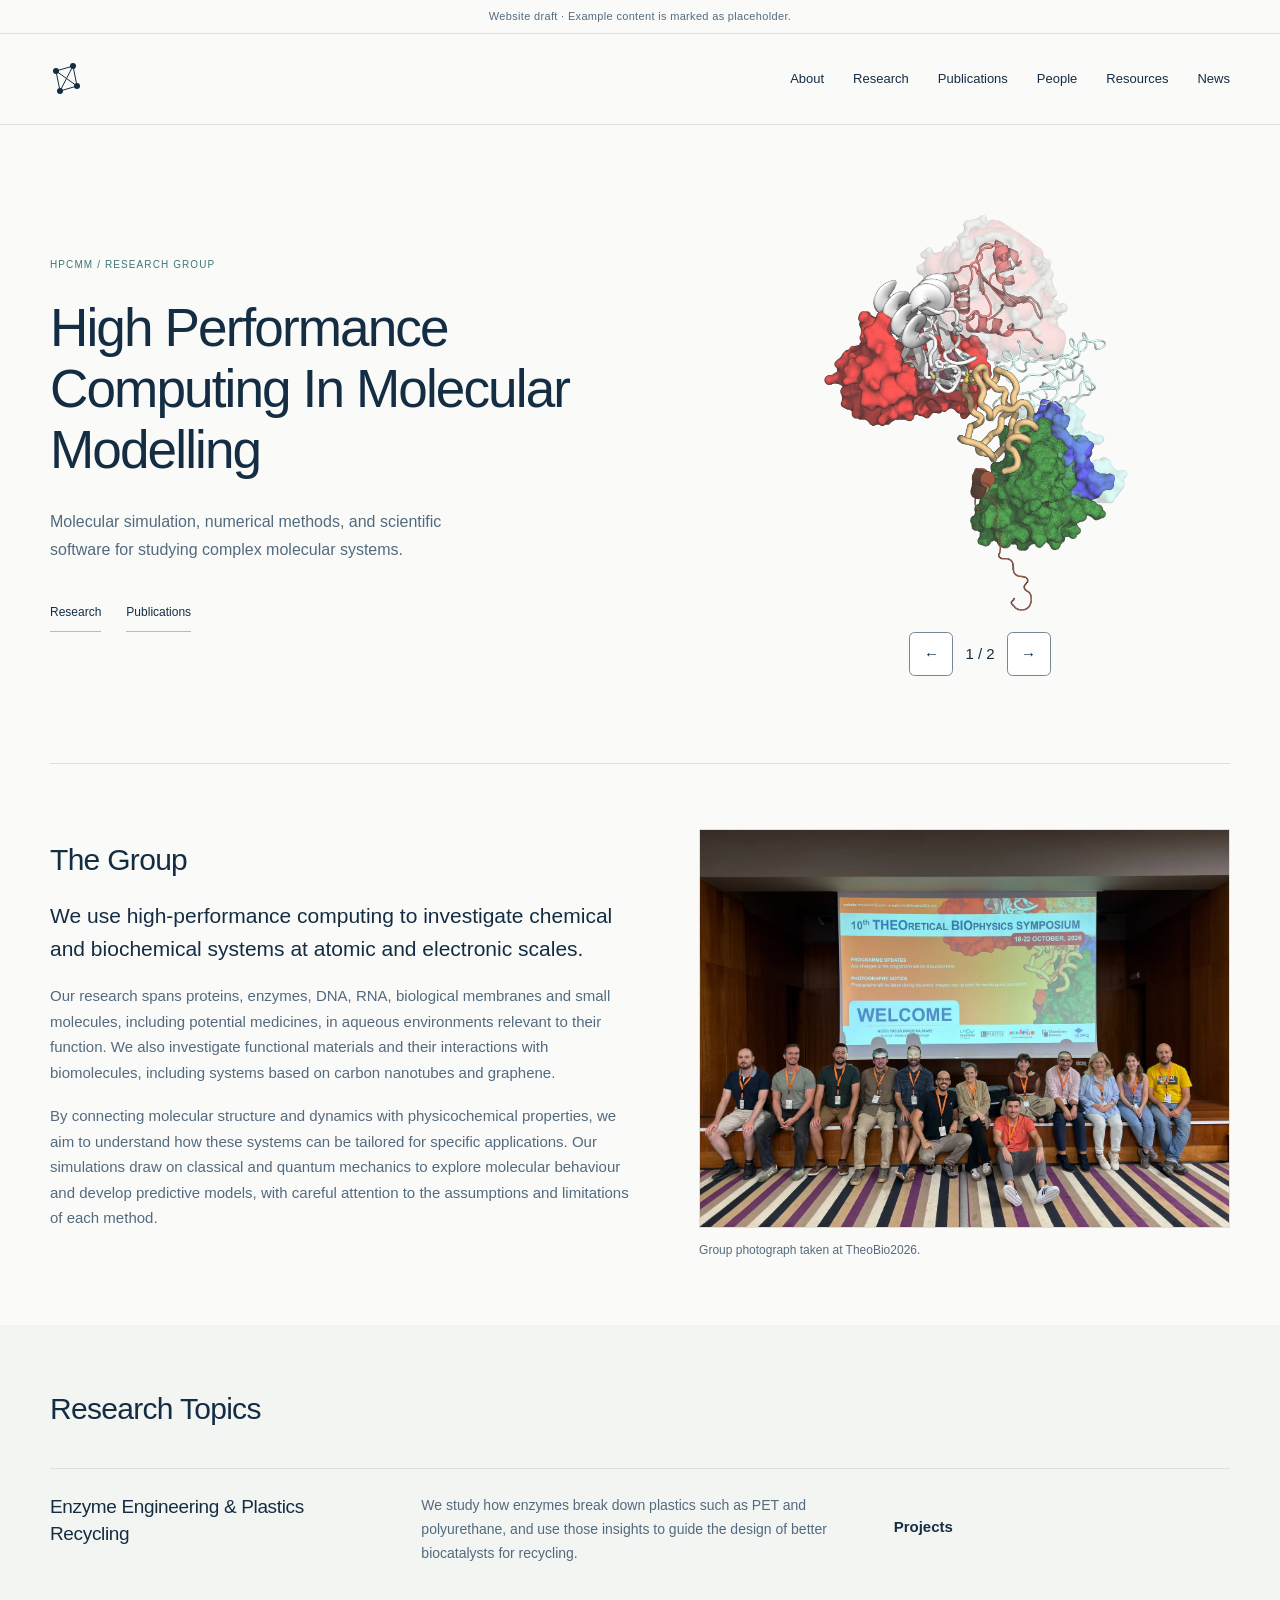
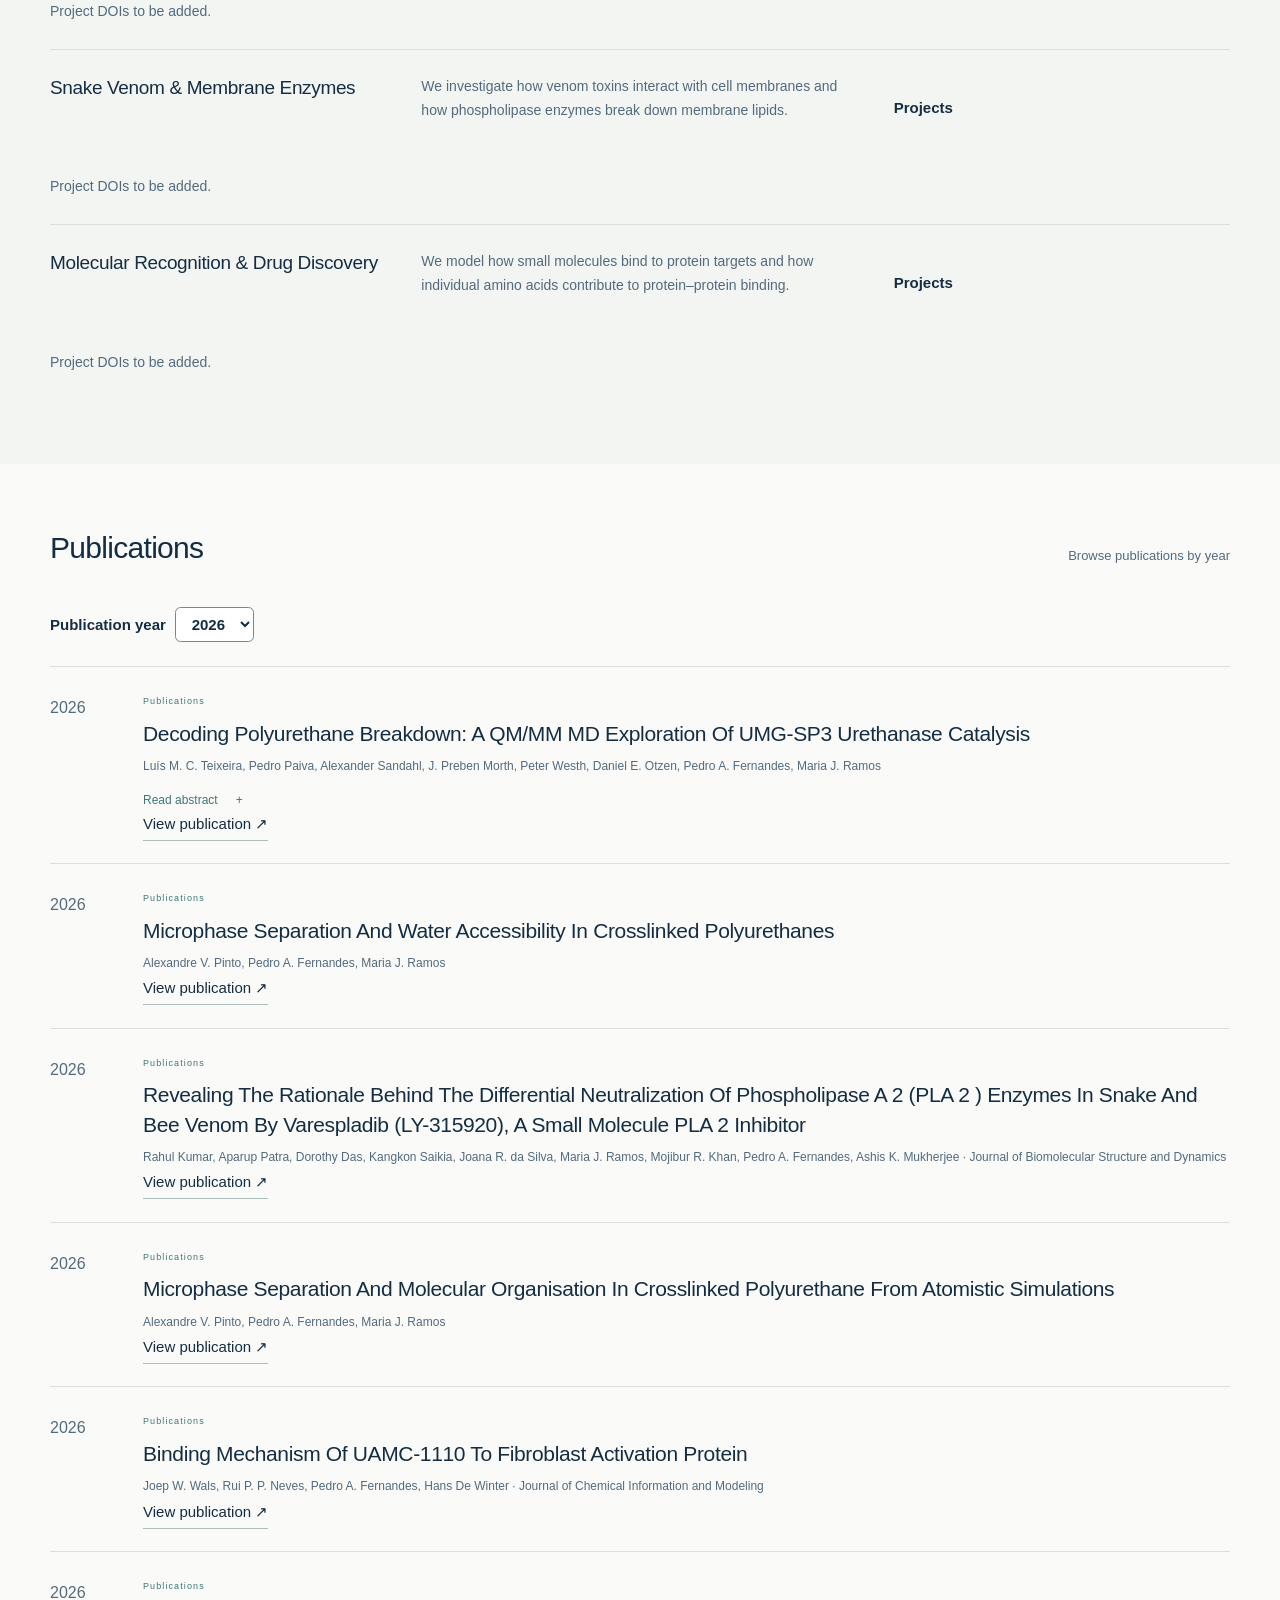
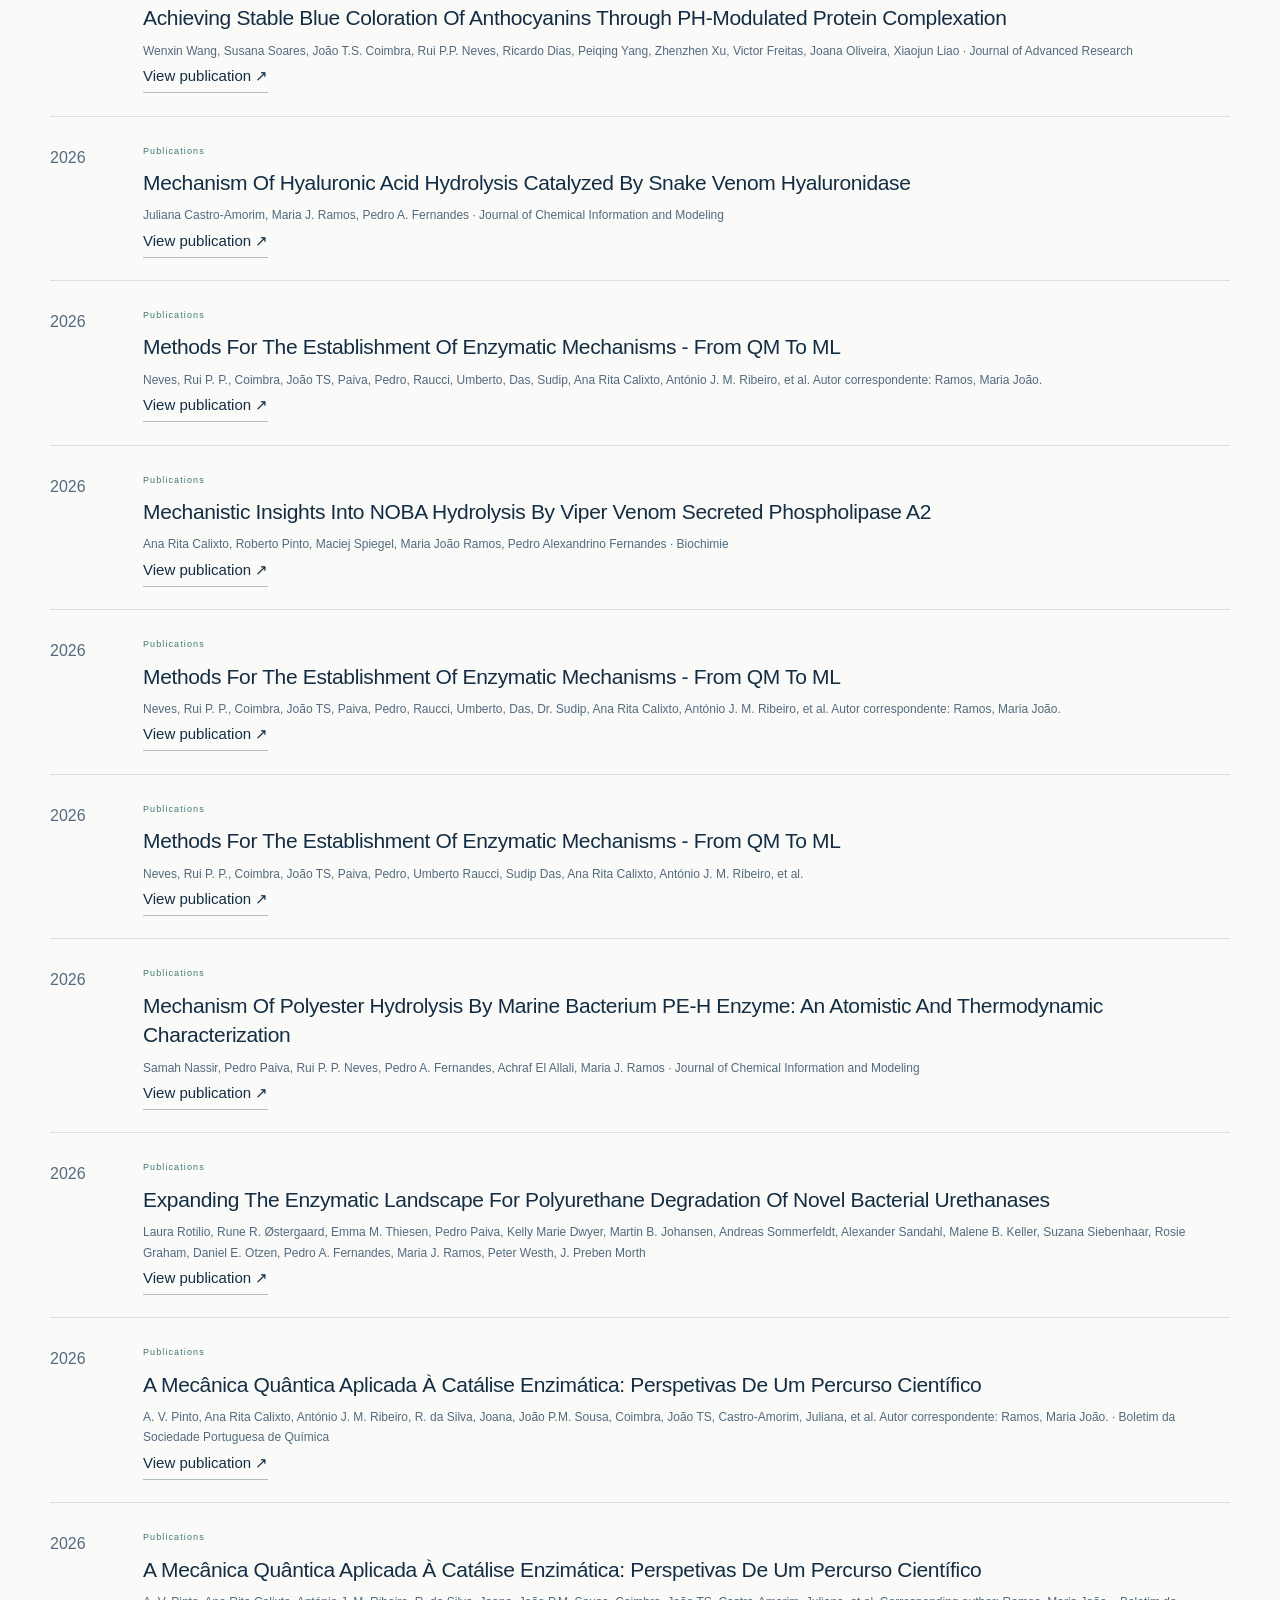
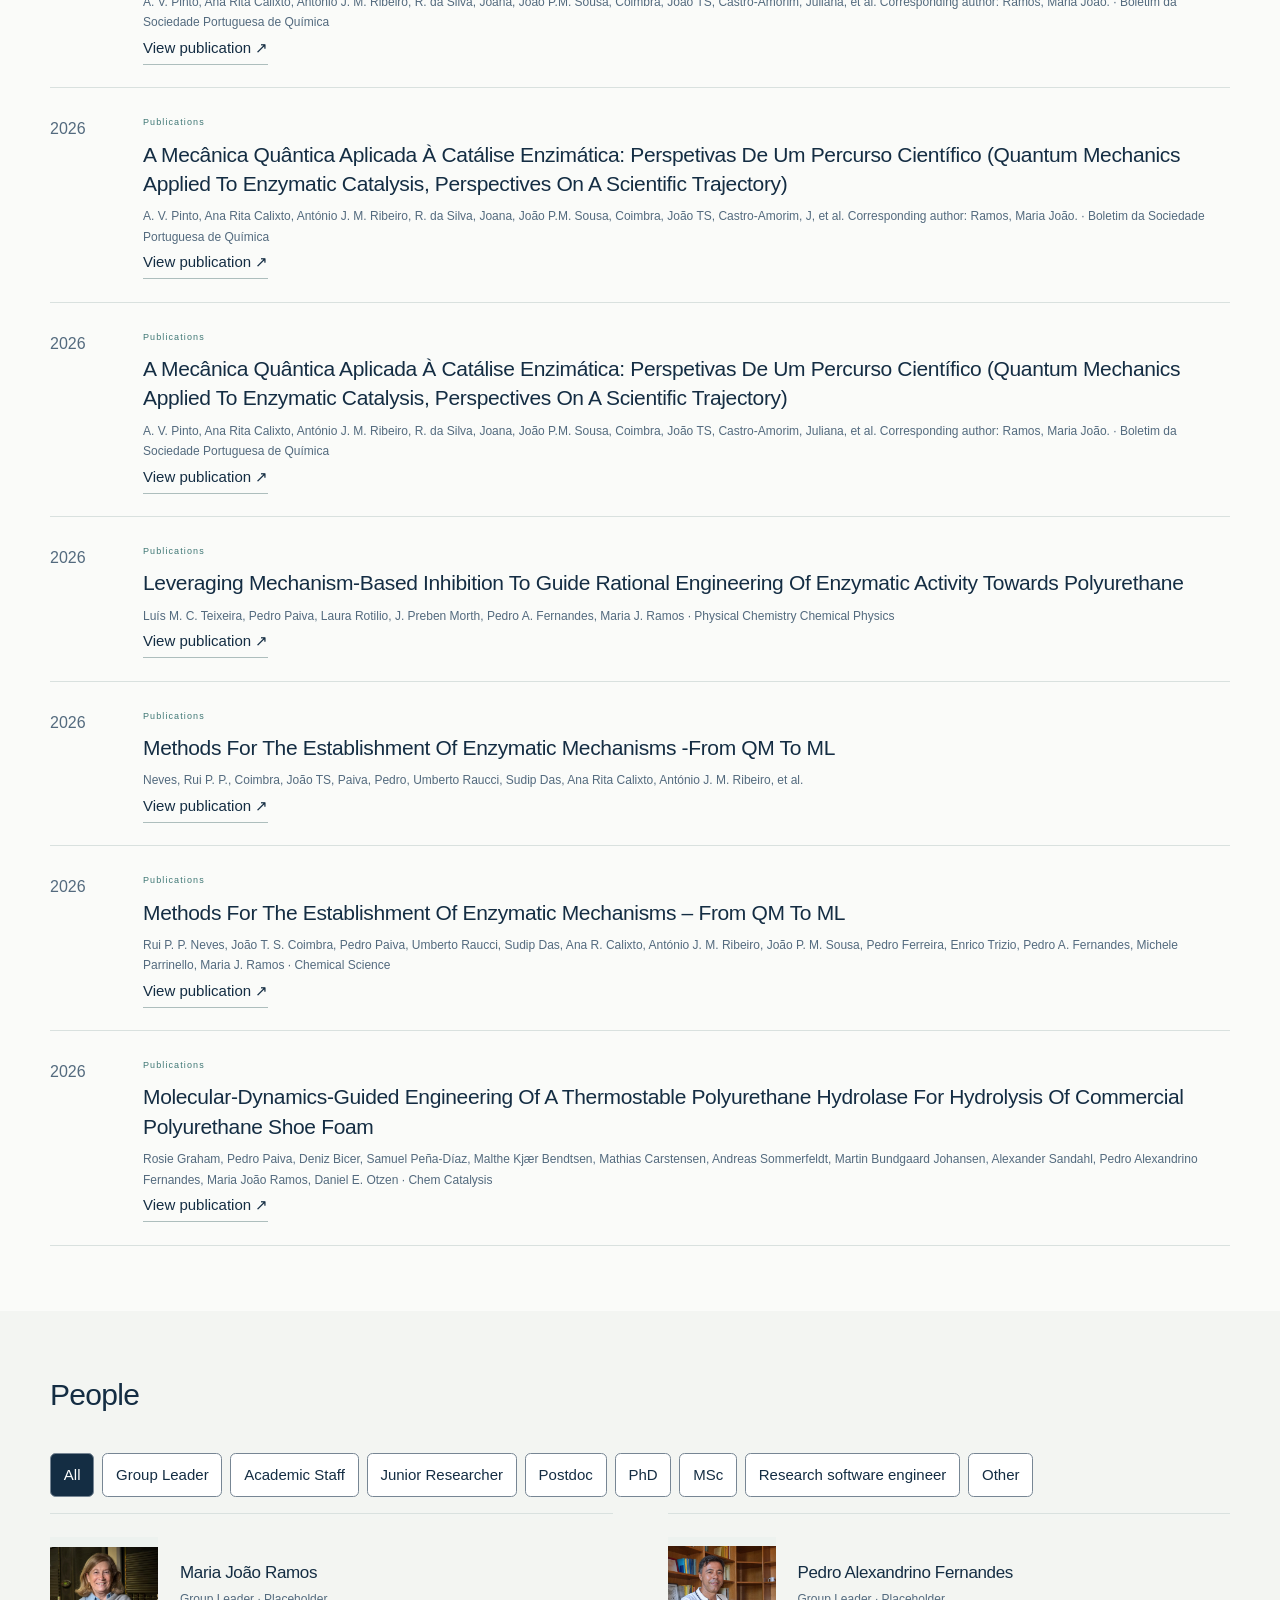
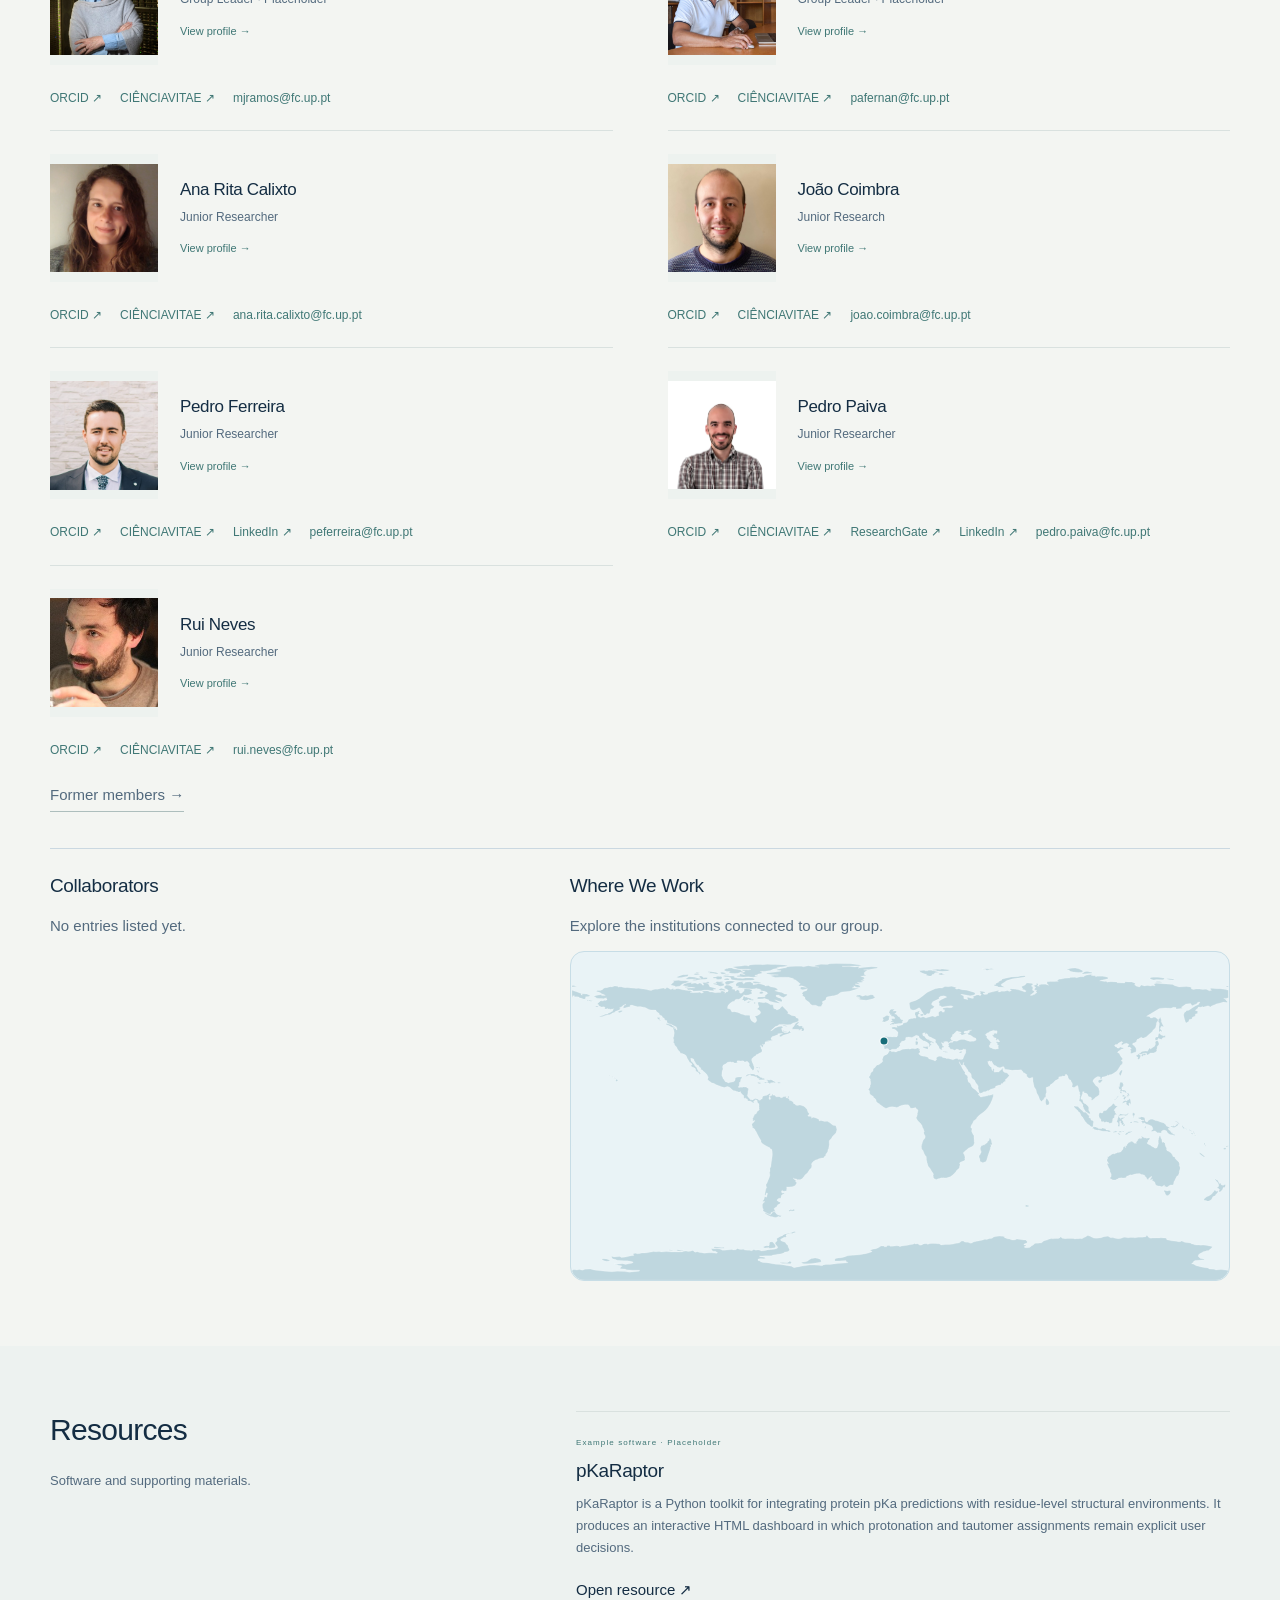
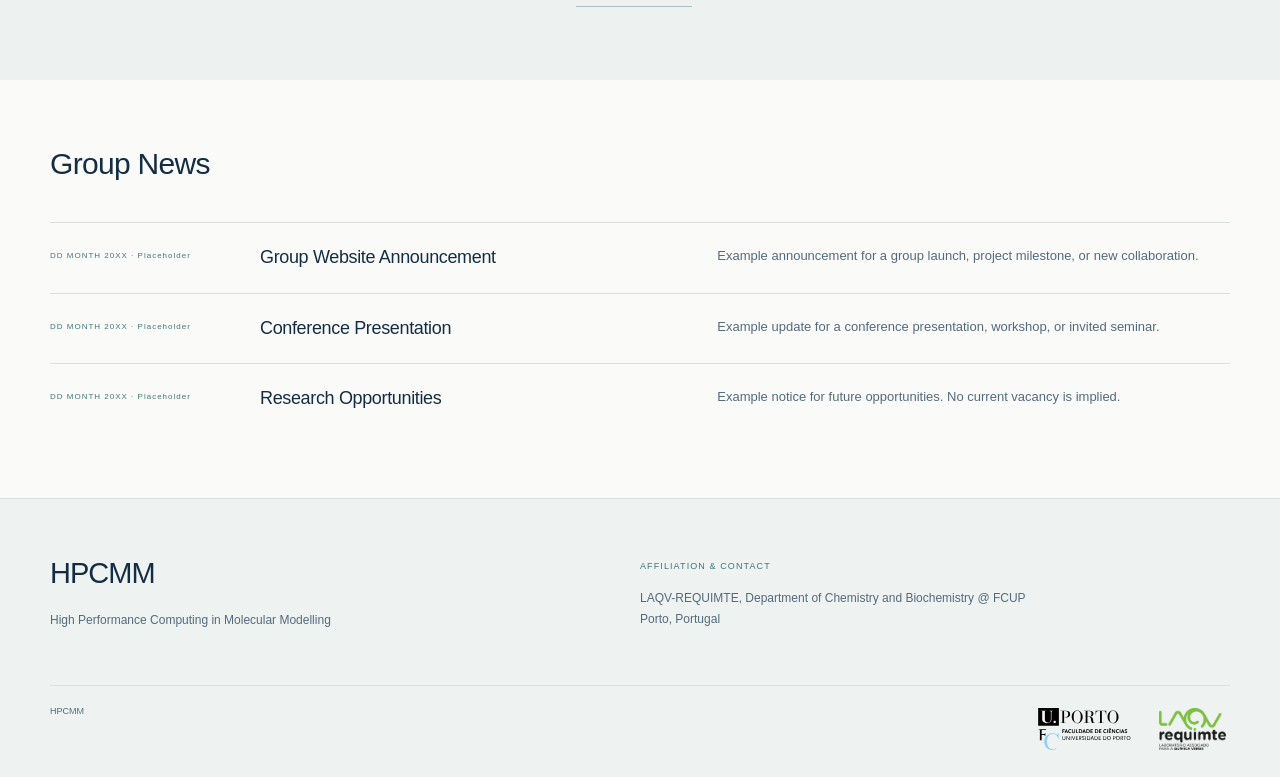
<file: index.html>
<!doctype html>
<html lang="en"><head><meta charset="utf-8"><meta name="viewport" content="width=device-width, initial-scale=1"><meta name="description" content="Homepage design concept for High Performance Computing in Molecular Modeling (HPC-MM). Research, people, publications, and software."><meta name="theme-color" content="#142d43"><title>HPC-MM — High Performance Computing in Molecular Modeling</title><link rel="icon" href="favicon.svg" type="image/svg+xml"><link rel="stylesheet" href="styles.css?v=20261111-12"><noscript><style>@media(max-width:760px){nav{display:grid}.menu-button{display:none}}</style></noscript><script src="content-loader.js?v=20261024-4" defer></script><script src="publication-order.js?v=20261024-3" defer></script><script src="affiliation-land.js?v=2" defer></script><script src="affiliation-map.js?v=5" defer></script><script src="site.js?v=20261111-12" defer></script><script src="script.js" defer></script></head>
<body><a class="skip" href="#main">Skip to content</a>
<div class="prototype">Homepage concept <span>·</span> All people, publications, software and news are illustrative placeholders.</div>
<header><div class="nav-wrap"><a class="brand" href="#home" aria-label="HPC-MM home"><svg width="32" height="34" viewBox="0 0 32 34" aria-hidden="true"><path d="M6 9L23 4 27 24 10 29 6 9 27 24M23 4L10 29" fill="none" stroke="currentColor"/><g fill="currentColor"><circle cx="6" cy="9" r="3"/><circle cx="23" cy="4" r="3"/><circle cx="27" cy="24" r="3"/><circle cx="10" cy="29" r="3"/></g></svg></a><button class="menu-button" aria-expanded="false" aria-controls="navigation">Menu <span aria-hidden="true">☰</span></button><nav id="navigation" aria-label="Main navigation"><a href="#about">About</a><a href="#research">Research</a><a href="#publications">Publications</a><a href="#people">People</a><a href="#software">Resources</a><a href="#news">News</a></nav></div></header>
<main id="main"><noscript>Please enable JavaScript to view the current group content.</noscript></main><footer><div class="wrap footer-top"><div><a class="footer-brand" href="#home">HPC-MM<span>↗</span></a><p>High Performance Computing<br>in Molecular Modeling</p></div><div><p class="eyebrow">AFFILIATION & CONTACT</p><p>Institution / department · Placeholder<br>City, country · Placeholder</p><p class="contact-note">Contact details to be added.</p></div><a class="back-top" href="#home">Back to top ↑</a></div><div class="wrap footer-bottom"><span>HPC-MM · Provisional identity</span><span>Research homepage concept · All example content is labeled.</span></div></footer></body></html>
</file>
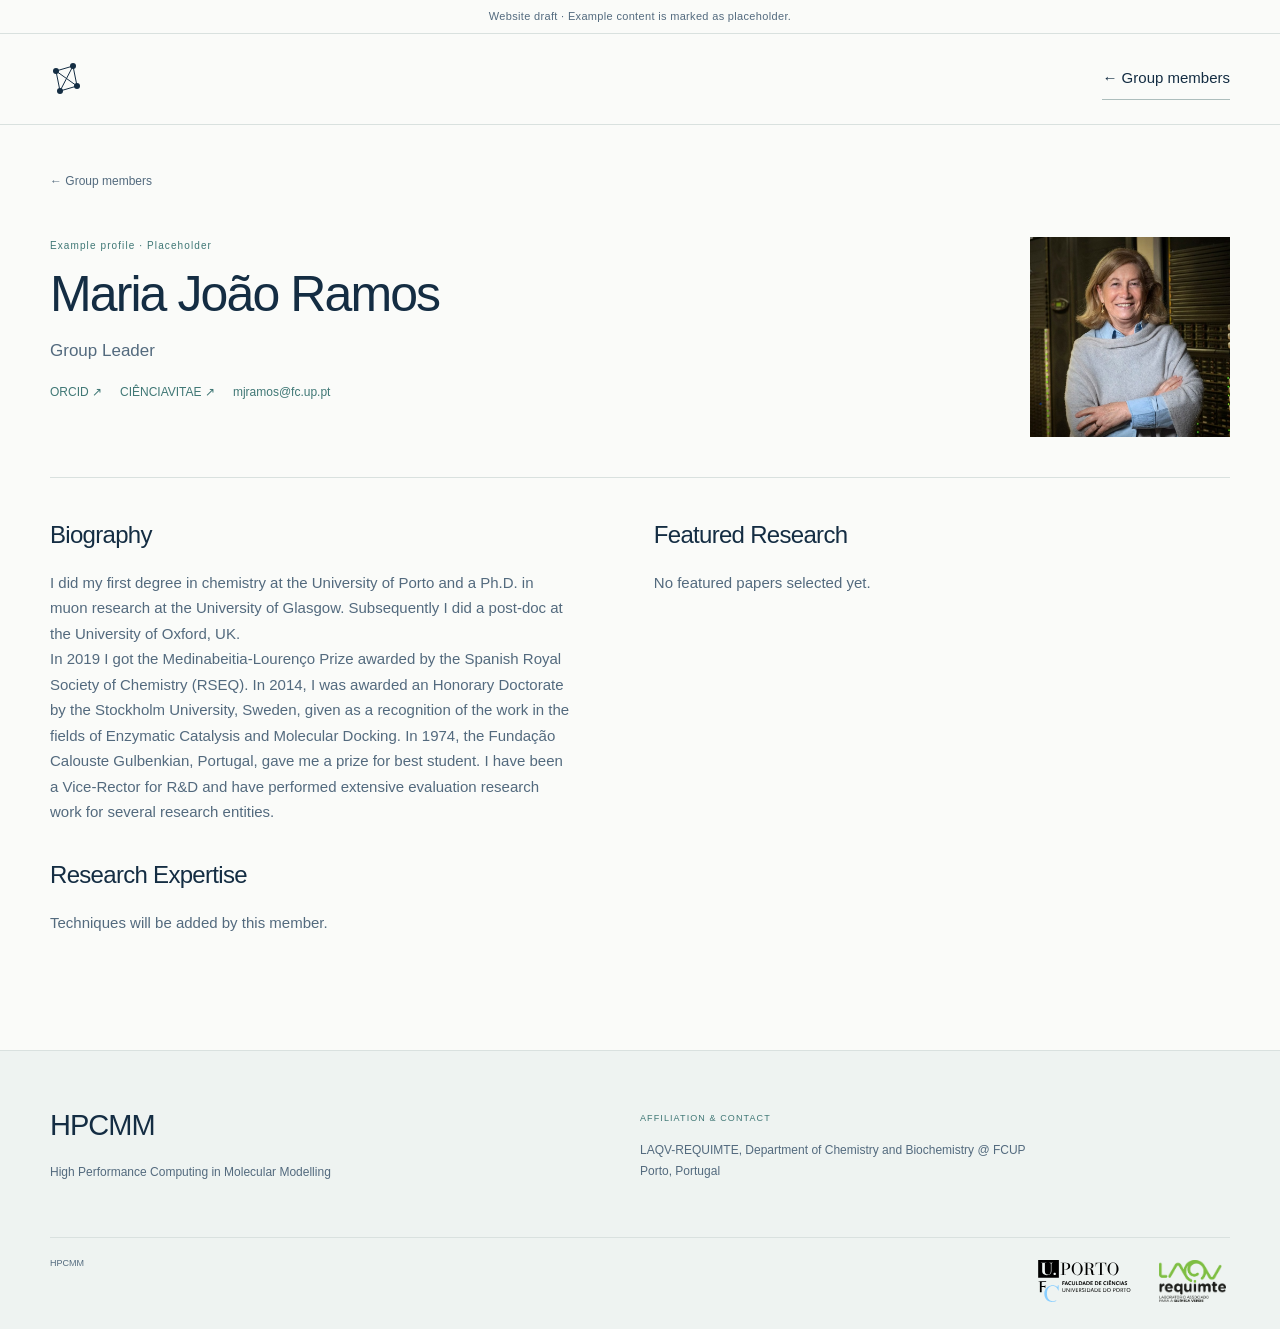
<file: doctoral-researcher.html>
<!doctype html><html lang="en"><head><meta charset="utf-8"><meta name="viewport" content="width=device-width, initial-scale=1"><title>Doctoral researcher — Example profile | HPC-MM</title><meta name="description" content="Illustrative doctoral researcher profile for the HPC-MM research group."><link rel="icon" href="favicon.svg" type="image/svg+xml"><link rel="stylesheet" href="styles.css?v=20261111-12"><script src="content-loader.js?v=20261024-4" defer></script><script src="publication-order.js?v=20261024-3" defer></script><script src="site.js?v=20261111-12" defer></script><script src="script.js" defer></script></head><body><a class="skip" href="#main">Skip to content</a><div class="prototype">Example member profile · All names, biography details, and publication associations are placeholders.</div><header><div class="nav-wrap"><a class="brand" href="index.html"><svg width="32" height="34" viewBox="0 0 32 34" aria-hidden="true"><path d="M6 9L23 4 27 24 10 29 6 9 27 24M23 4L10 29" fill="none" stroke="currentColor"/><g fill="currentColor"><circle cx="6" cy="9" r="3"/><circle cx="23" cy="4" r="3"/><circle cx="27" cy="24" r="3"/><circle cx="10" cy="29" r="3"/></g></svg></a><a class="text-link" href="index.html#people">← Group members</a></div></header><main id="main" class="wrap member-page"><noscript>Please enable JavaScript to view member profiles.</noscript></main><footer><div class="wrap footer-bottom"><span>HPC-MM · Provisional identity</span><a href="index.html#people">Return to group members ↑</a></div></footer></body></html>
</file>
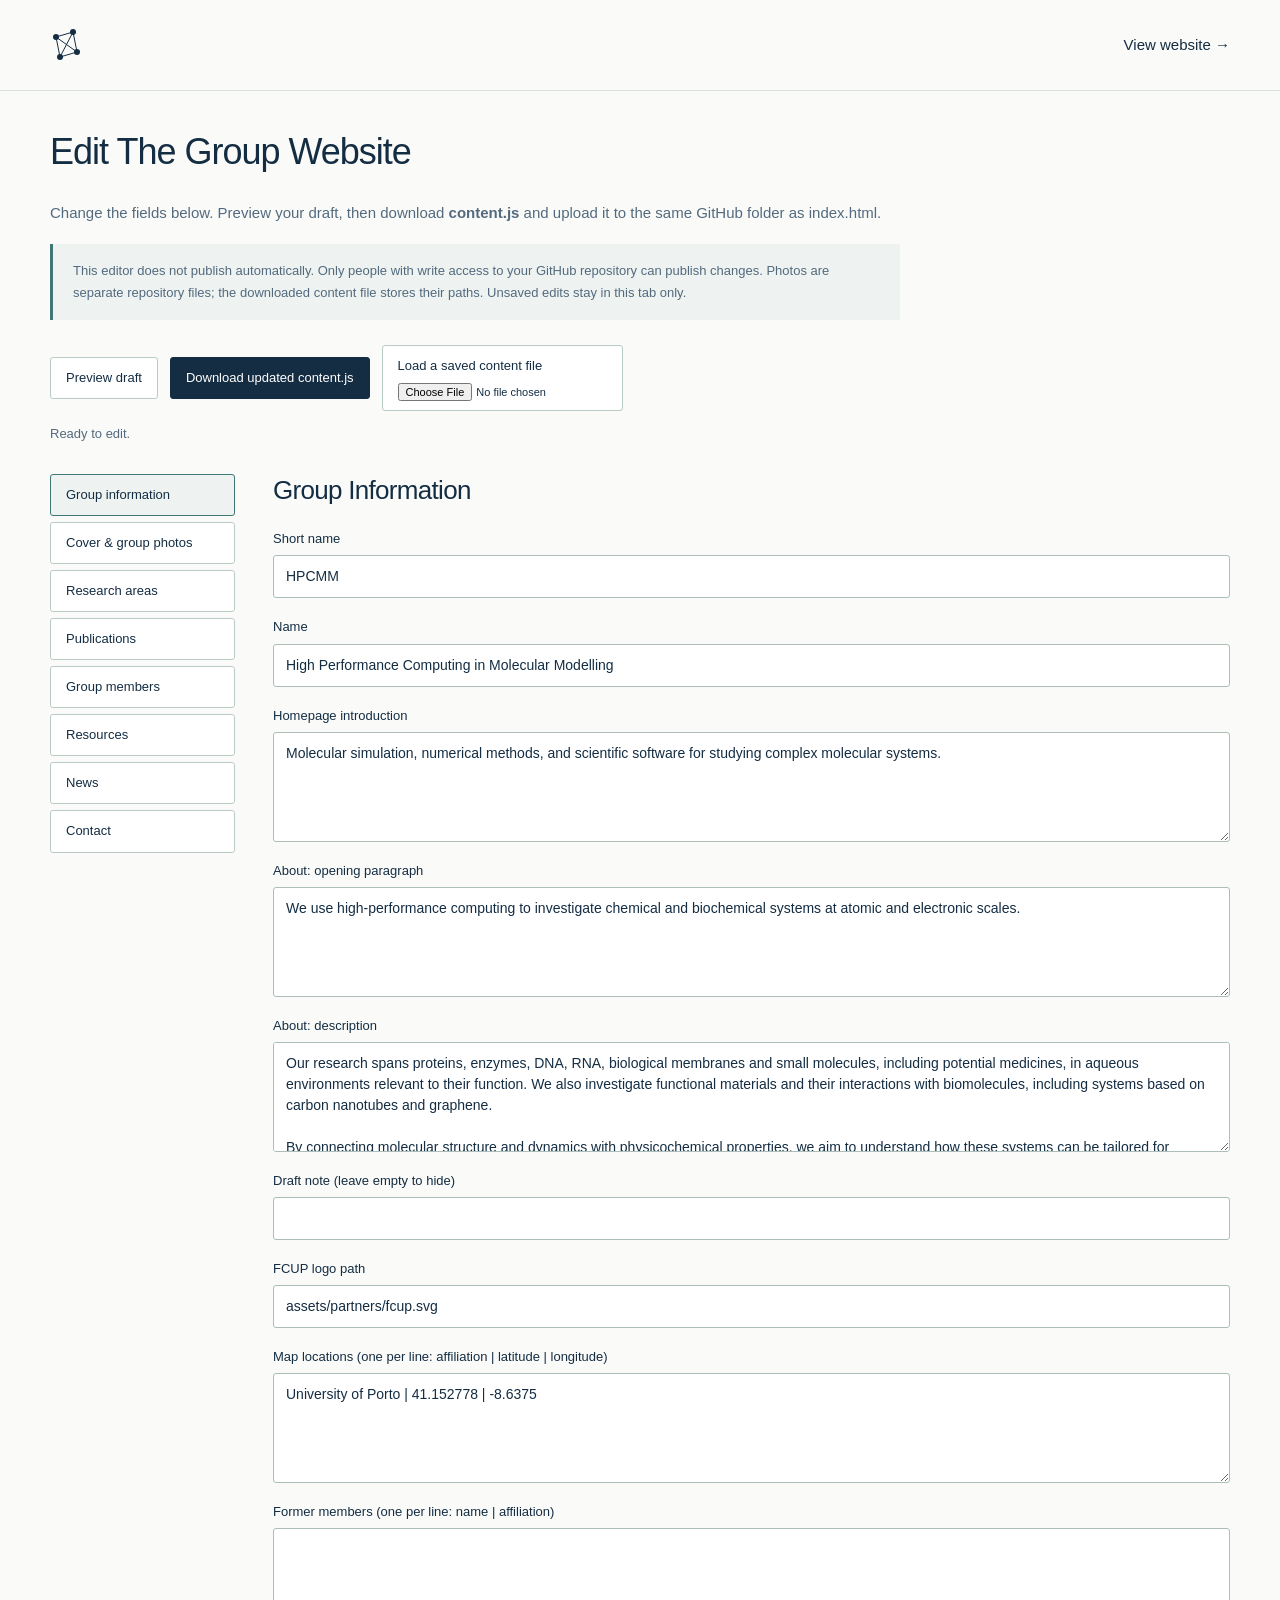
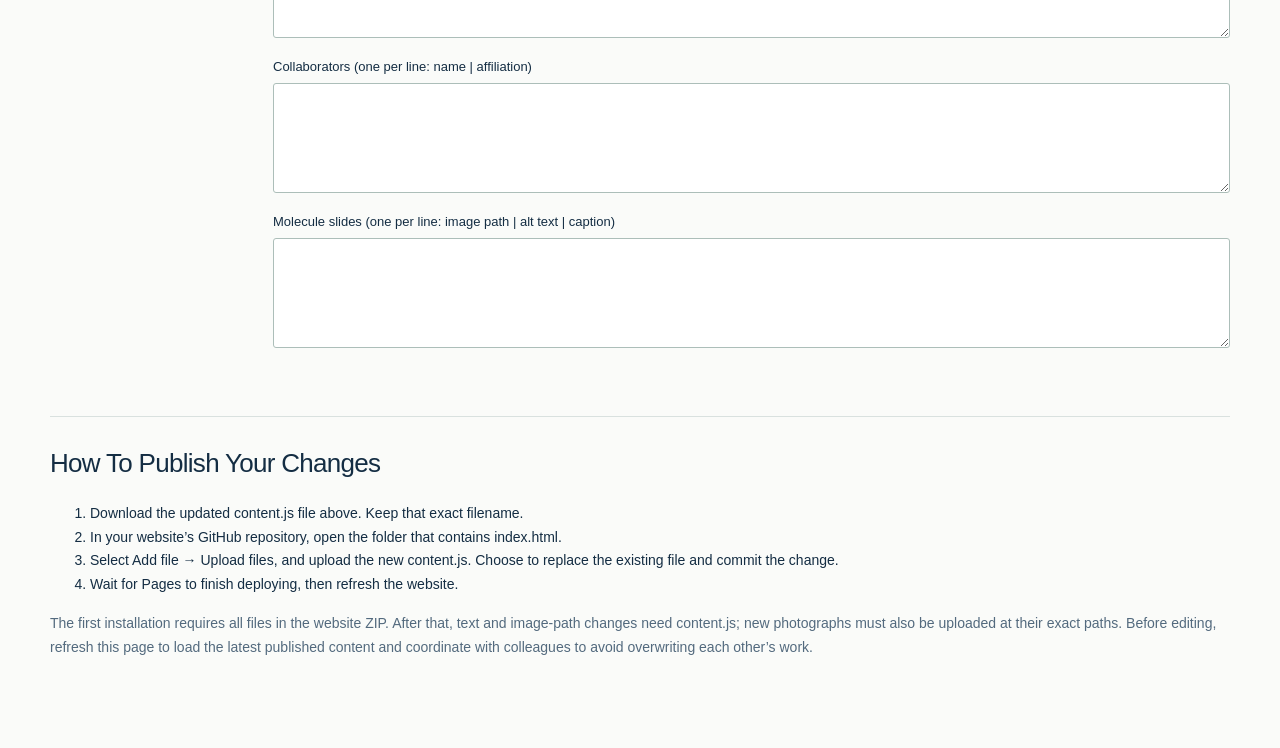
<file: editor.html>
<!doctype html><html lang="en"><head><meta charset="utf-8"><meta name="viewport" content="width=device-width, initial-scale=1"><title>Content editor · HPC-MM</title><link rel="stylesheet" href="styles.css?v=20261111-12"><link rel="stylesheet" href="editor.css"><script src="content-loader.js?v=20261024-4" defer></script><script src="orcid.js" defer></script><script src="publication-order.js?v=20261024-3" defer></script><script src="editor.js?v=20261111-12" defer></script></head><body class="editor-body"><header><div class="nav-wrap"><a class="brand" href="index.html"><svg width="32" height="34" viewBox="0 0 32 34" aria-hidden="true"><path d="M6 9L23 4 27 24 10 29 6 9 27 24M23 4L10 29" fill="none" stroke="currentColor"/><g fill="currentColor"><circle cx="6" cy="9" r="3"/><circle cx="23" cy="4" r="3"/><circle cx="27" cy="24" r="3"/><circle cx="10" cy="29" r="3"/></g></svg></a><a href="index.html">View website →</a></div></header><main class="wrap editor-main"><h1>Edit the group website</h1><p>Change the fields below. Preview your draft, then download <strong>content.js</strong> and upload it to the same GitHub folder as index.html.</p><p class="editor-notice">This editor does not publish automatically. Only people with write access to your GitHub repository can publish changes. Photos are separate repository files; the downloaded content file stores their paths. Unsaved edits stay in this tab only.</p><div class="editor-actions"><button id="preview" type="button">Preview draft</button><button id="download" type="button" class="primary">Download updated content.js</button><label class="import-label">Load a saved content file<input type="file" id="import" accept=".js,.json"></label></div><p id="status" role="status" aria-live="polite">Ready to edit.</p><div class="editor-layout"><nav id="sections" aria-label="Content sections"></nav><form id="editor-form" novalidate></form></div><section class="publish-help"><h2>How to publish your changes</h2><ol><li>Download the updated content.js file above. Keep that exact filename.</li><li>In your website’s GitHub repository, open the folder that contains index.html.</li><li>Select Add file → Upload files, and upload the new content.js. Choose to replace the existing file and commit the change.</li><li>Wait for Pages to finish deploying, then refresh the website.</li></ol><p>The first installation requires all files in the website ZIP. After that, text and image-path changes need content.js; new photographs must also be uploaded at their exact paths. Before editing, refresh this page to load the latest published content and coordinate with colleagues to avoid overwriting each other’s work.</p></section></main><dialog id="preview-dialog"><div class="preview-toolbar"><strong>Draft preview · not published</strong><button id="close-preview" type="button">Close preview</button></div><iframe id="draft-frame" title="Draft website preview"></iframe></dialog></body></html>
</file>
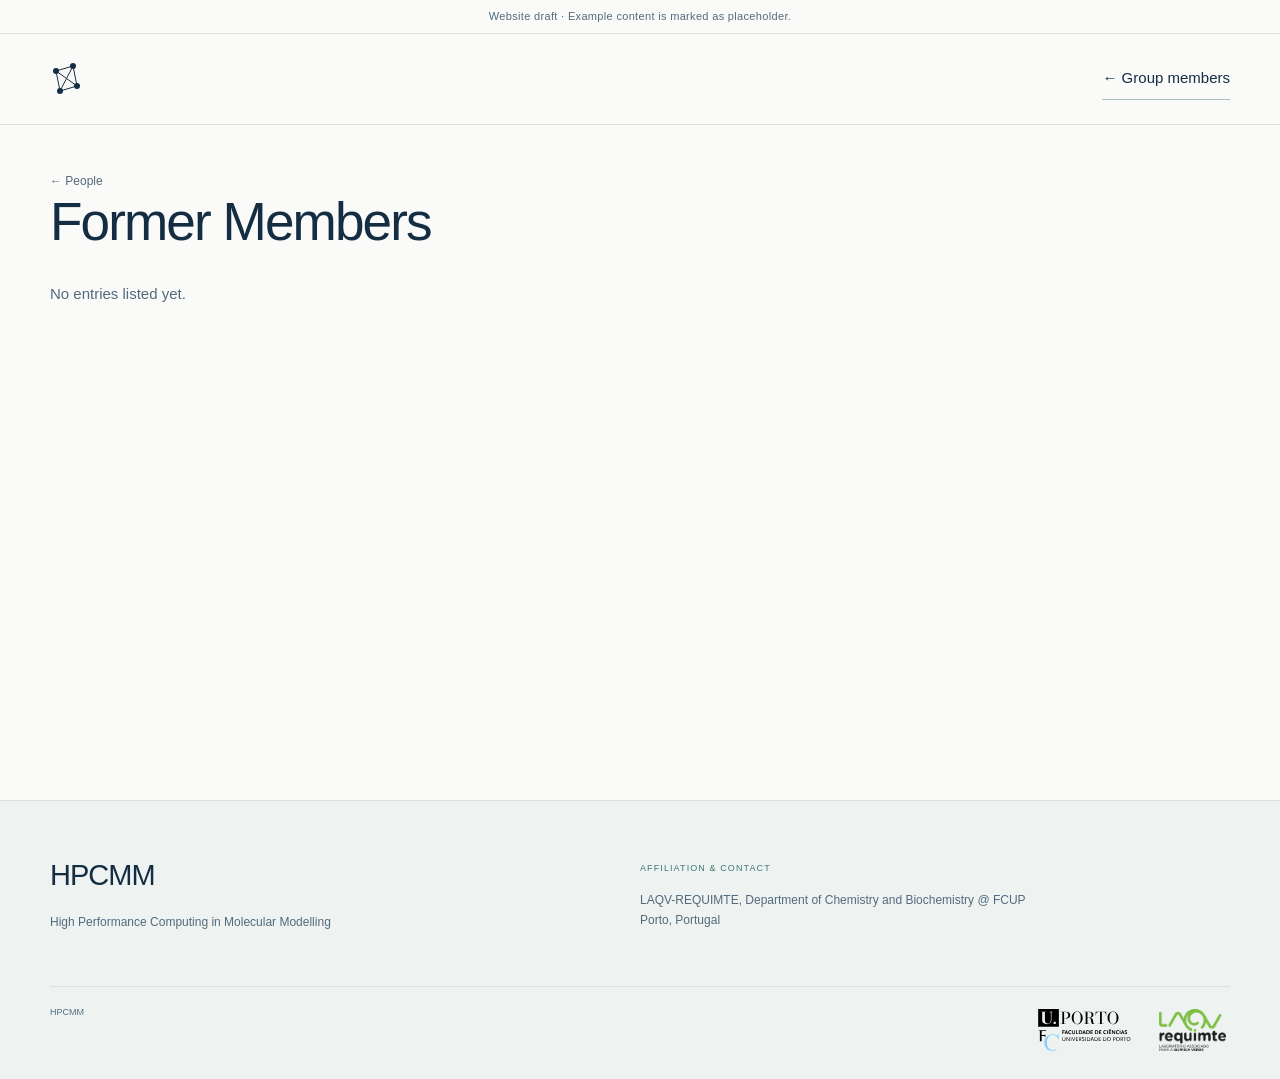
<file: former-members.html>
<!doctype html><html lang="en"><head><meta charset="utf-8"><meta name="viewport" content="width=device-width, initial-scale=1"><title>Former members · HPC-MM</title><meta name="description" content="Illustrative group leader profile for the HPC-MM research group."><link rel="icon" href="favicon.svg" type="image/svg+xml"><link rel="stylesheet" href="styles.css?v=20261111-12"><script src="content-loader.js?v=20261024-4" defer></script><script src="publication-order.js?v=20261024-3" defer></script><script src="site.js?v=20261111-12" defer></script><script src="script.js" defer></script></head><body><a class="skip" href="#main">Skip to content</a><div class="prototype">Example member profile · All names, biography details, and publication associations are placeholders.</div><header><div class="nav-wrap"><a class="brand" href="index.html"><svg width="32" height="34" viewBox="0 0 32 34" aria-hidden="true"><path d="M6 9L23 4 27 24 10 29 6 9 27 24M23 4L10 29" fill="none" stroke="currentColor"/><g fill="currentColor"><circle cx="6" cy="9" r="3"/><circle cx="23" cy="4" r="3"/><circle cx="27" cy="24" r="3"/><circle cx="10" cy="29" r="3"/></g></svg></a><a class="text-link" href="index.html#people">← Group members</a></div></header><main id="main" class="wrap member-page"><noscript>Please enable JavaScript to view member profiles.</noscript></main><footer><div class="wrap footer-bottom"><span>HPC-MM · Provisional identity</span><a href="index.html#people">Return to group members ↑</a></div></footer></body></html>
</file>
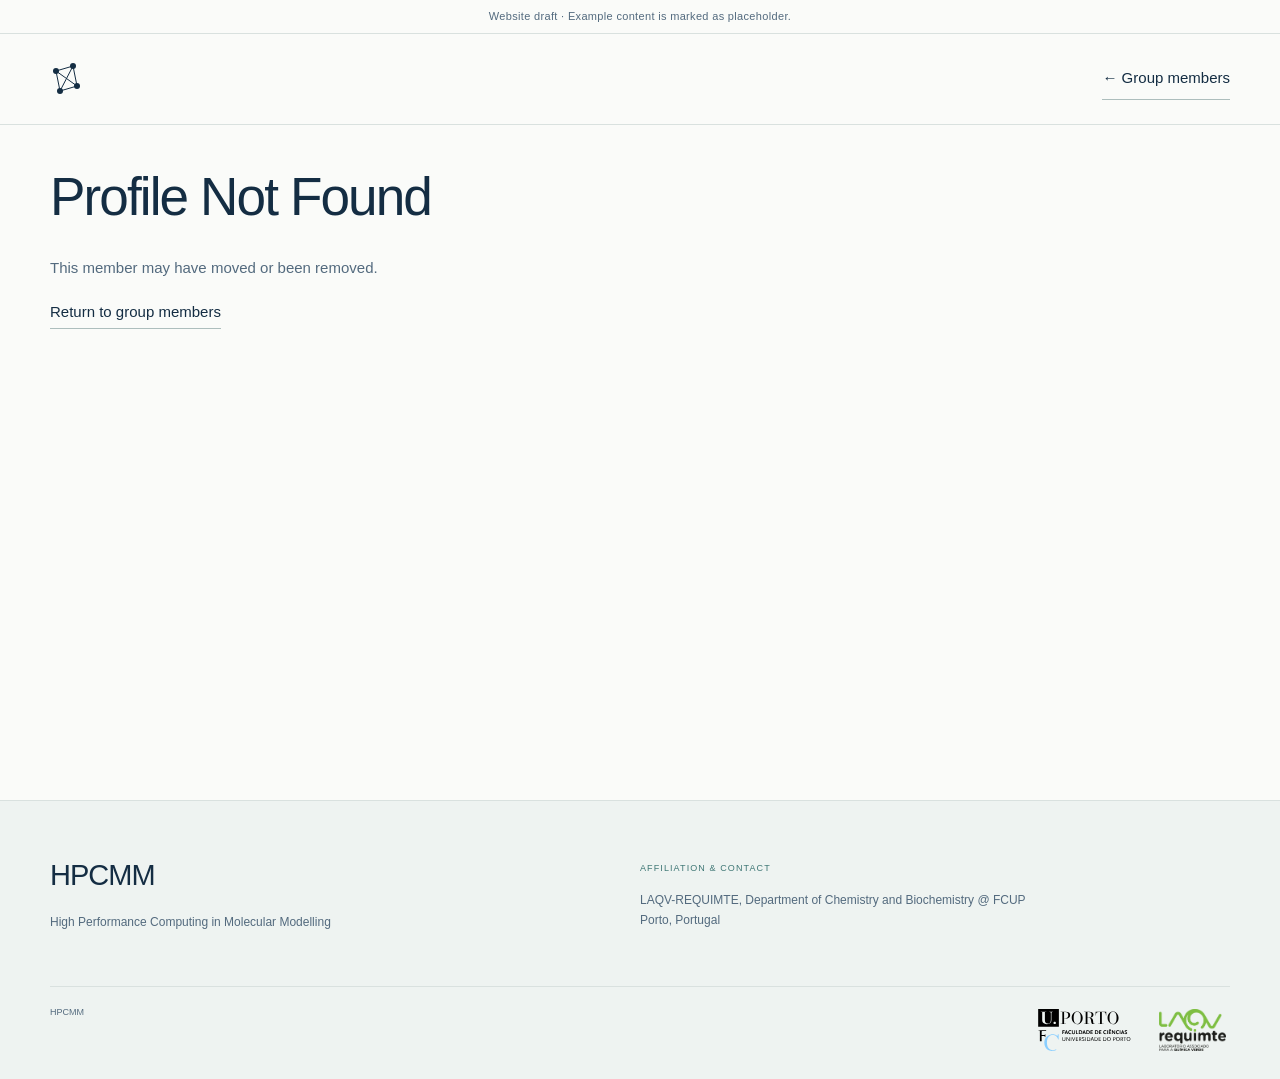
<file: member.html>
<!doctype html><html lang="en"><head><meta charset="utf-8"><meta name="viewport" content="width=device-width, initial-scale=1"><title>Group leader — Example profile | HPC-MM</title><meta name="description" content="Illustrative group leader profile for the HPC-MM research group."><link rel="icon" href="favicon.svg" type="image/svg+xml"><link rel="stylesheet" href="styles.css?v=20261111-12"><script src="content-loader.js?v=20261024-4" defer></script><script src="publication-order.js?v=20261024-3" defer></script><script src="site.js?v=20261111-12" defer></script><script src="script.js" defer></script></head><body><a class="skip" href="#main">Skip to content</a><div class="prototype">Example member profile · All names, biography details, and publication associations are placeholders.</div><header><div class="nav-wrap"><a class="brand" href="index.html"><svg width="32" height="34" viewBox="0 0 32 34" aria-hidden="true"><path d="M6 9L23 4 27 24 10 29 6 9 27 24M23 4L10 29" fill="none" stroke="currentColor"/><g fill="currentColor"><circle cx="6" cy="9" r="3"/><circle cx="23" cy="4" r="3"/><circle cx="27" cy="24" r="3"/><circle cx="10" cy="29" r="3"/></g></svg></a><a class="text-link" href="index.html#people">← Group members</a></div></header><main id="main" class="wrap member-page"><noscript>Please enable JavaScript to view member profiles.</noscript></main><footer><div class="wrap footer-bottom"><span>HPC-MM · Provisional identity</span><a href="index.html#people">Return to group members ↑</a></div></footer></body></html>
</file>
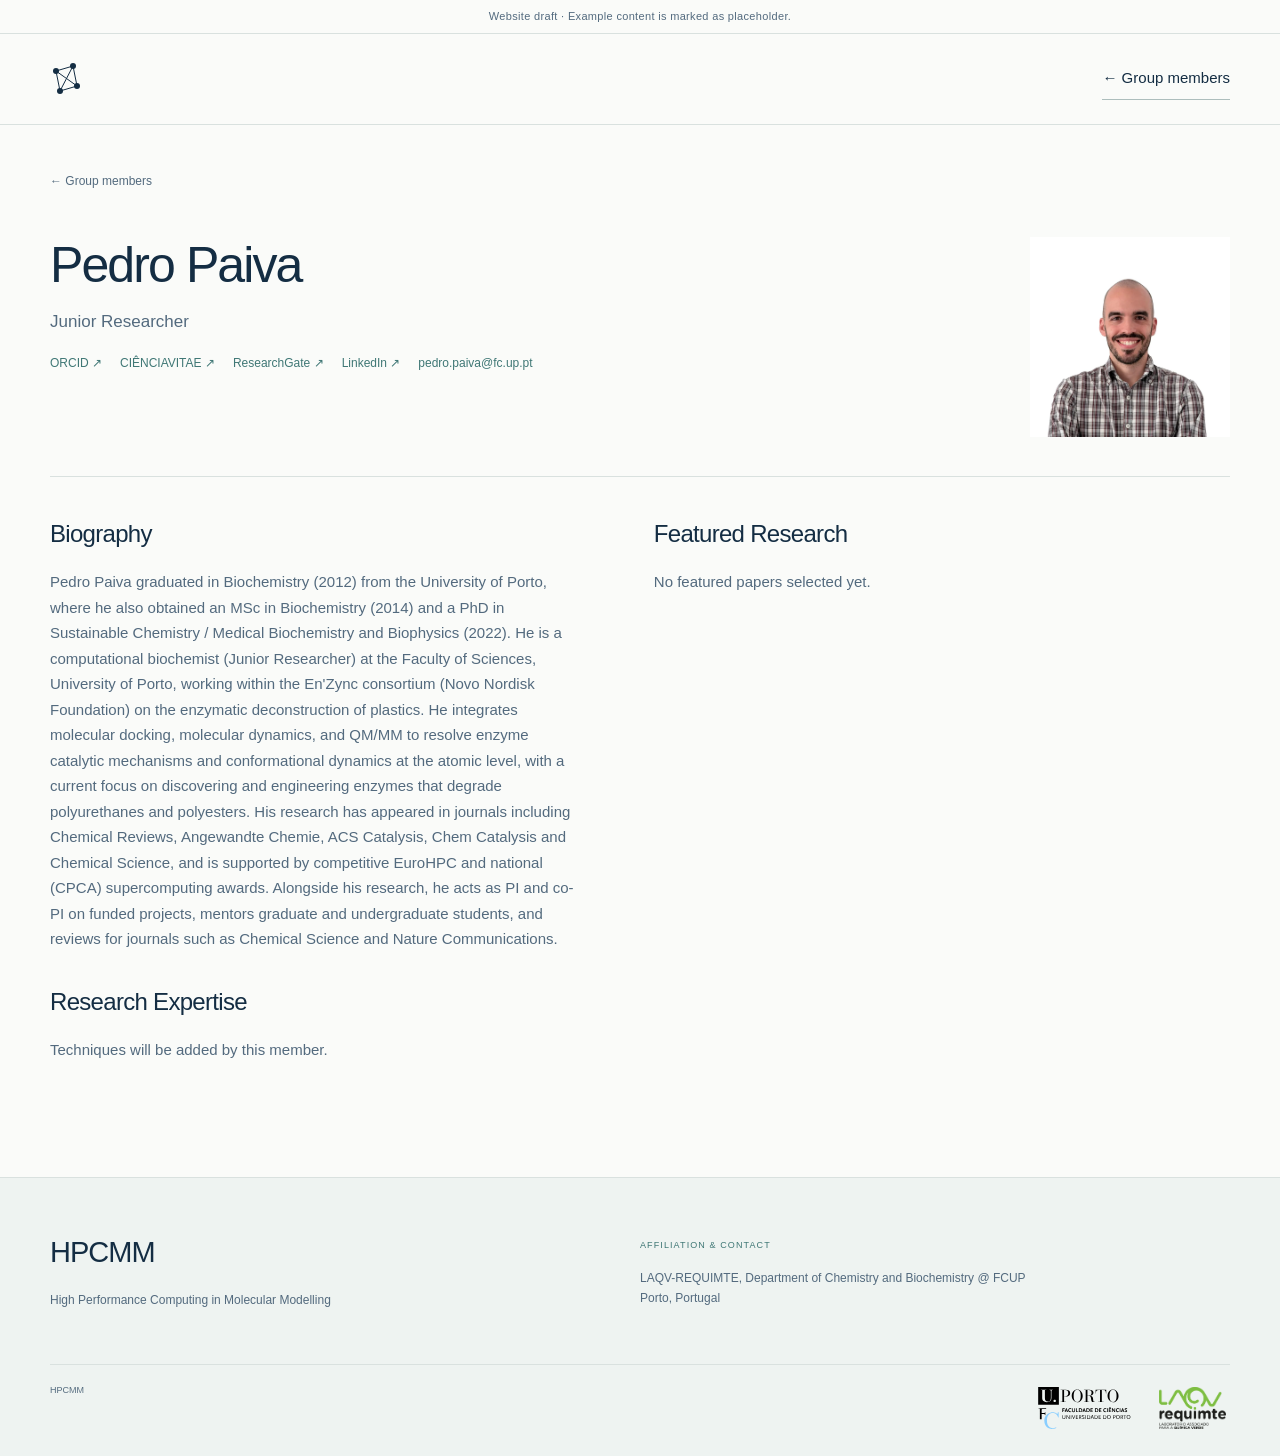
<file: postdoctoral-researcher.html>
<!doctype html><html lang="en"><head><meta charset="utf-8"><meta name="viewport" content="width=device-width, initial-scale=1"><title>Postdoctoral researcher — Example profile | HPC-MM</title><meta name="description" content="Illustrative postdoctoral researcher profile for the HPC-MM research group."><link rel="icon" href="favicon.svg" type="image/svg+xml"><link rel="stylesheet" href="styles.css?v=20261111-12"><script src="content-loader.js?v=20261024-4" defer></script><script src="publication-order.js?v=20261024-3" defer></script><script src="site.js?v=20261111-12" defer></script><script src="script.js" defer></script></head><body><a class="skip" href="#main">Skip to content</a><div class="prototype">Example member profile · All names, biography details, and publication associations are placeholders.</div><header><div class="nav-wrap"><a class="brand" href="index.html"><svg width="32" height="34" viewBox="0 0 32 34" aria-hidden="true"><path d="M6 9L23 4 27 24 10 29 6 9 27 24M23 4L10 29" fill="none" stroke="currentColor"/><g fill="currentColor"><circle cx="6" cy="9" r="3"/><circle cx="23" cy="4" r="3"/><circle cx="27" cy="24" r="3"/><circle cx="10" cy="29" r="3"/></g></svg></a><a class="text-link" href="index.html#people">← Group members</a></div></header><main id="main" class="wrap member-page"><noscript>Please enable JavaScript to view member profiles.</noscript></main><footer><div class="wrap footer-bottom"><span>HPC-MM · Provisional identity</span><a href="index.html#people">Return to group members ↑</a></div></footer></body></html>
</file>
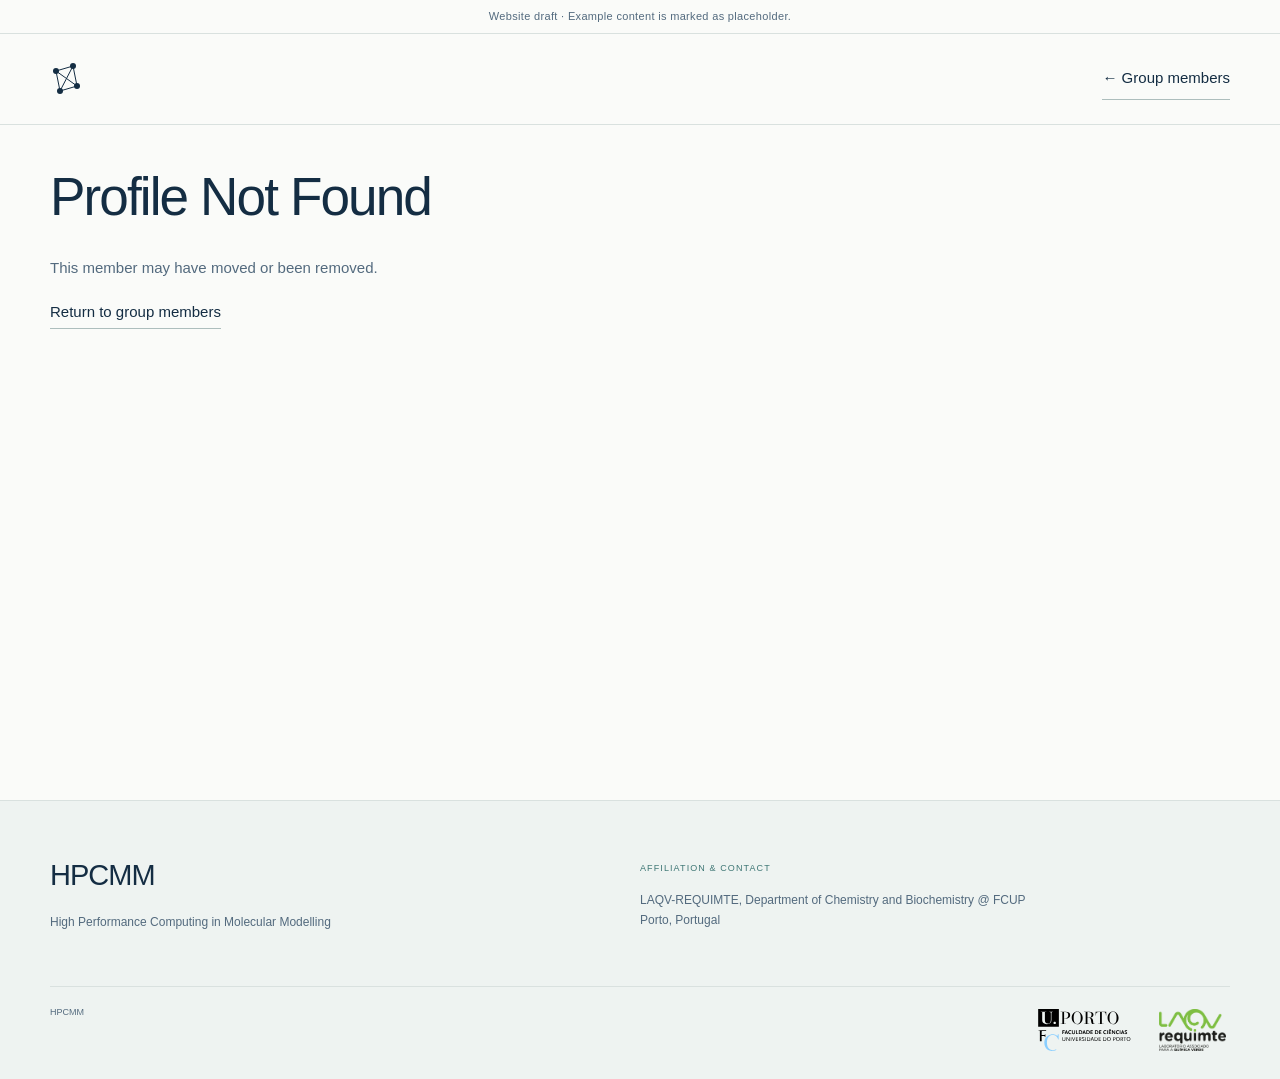
<file: research-software-engineer.html>
<!doctype html><html lang="en"><head><meta charset="utf-8"><meta name="viewport" content="width=device-width, initial-scale=1"><title>Research software engineer — Example profile | HPC-MM</title><meta name="description" content="Illustrative research software engineer profile for the HPC-MM research group."><link rel="icon" href="favicon.svg" type="image/svg+xml"><link rel="stylesheet" href="styles.css?v=20261111-12"><script src="content-loader.js?v=20261024-4" defer></script><script src="publication-order.js?v=20261024-3" defer></script><script src="site.js?v=20261111-12" defer></script><script src="script.js" defer></script></head><body><a class="skip" href="#main">Skip to content</a><div class="prototype">Example member profile · All names, biography details, and publication associations are placeholders.</div><header><div class="nav-wrap"><a class="brand" href="index.html"><svg width="32" height="34" viewBox="0 0 32 34" aria-hidden="true"><path d="M6 9L23 4 27 24 10 29 6 9 27 24M23 4L10 29" fill="none" stroke="currentColor"/><g fill="currentColor"><circle cx="6" cy="9" r="3"/><circle cx="23" cy="4" r="3"/><circle cx="27" cy="24" r="3"/><circle cx="10" cy="29" r="3"/></g></svg></a><a class="text-link" href="index.html#people">← Group members</a></div></header><main id="main" class="wrap member-page"><noscript>Please enable JavaScript to view member profiles.</noscript></main><footer><div class="wrap footer-bottom"><span>HPC-MM · Provisional identity</span><a href="index.html#people">Return to group members ↑</a></div></footer></body></html>
</file>
<file: styles.css>
:root{--paper:#fafbf9;--navy:#142d43;--slate:#536a7e;--teal:#3f7775;--line:#d9e1df;--wash:#eef3f1;--max:1180px}*{box-sizing:border-box}html{scroll-behavior:smooth;scroll-padding-top:105px}body{margin:0;background:var(--paper);color:var(--navy);font:15px/1.7 "Helvetica Neue",Arial,sans-serif}a{color:inherit;text-decoration:none}button,summary,a{-webkit-tap-highlight-color:transparent}button{font:inherit;cursor:pointer}button:focus-visible,a:focus-visible,summary:focus-visible{outline:3px solid var(--teal);outline-offset:5px}.wrap{width:min(var(--max),calc(100% - 96px));margin:auto}.prototype{text-align:center;font-size:11px;letter-spacing:.03em;background:#e8efed;color:#425e63;padding:7px 20px}.prototype span{margin:0 10px}header{position:sticky;top:0;z-index:10;background:rgba(250,251,249,.97);border-bottom:1px solid var(--line)}.nav-wrap{width:min(var(--max),calc(100% - 96px));margin:auto;display:flex;align-items:center;justify-content:space-between;min-height:90px}.brand{display:flex;gap:12px;align-items:center;font-size:23px;font-weight:600;letter-spacing:-.8px}.brand small{display:block;font-size:8px;letter-spacing:1.7px;font-weight:500;line-height:1.3}nav{display:flex;gap:29px;font-size:13px}nav a:hover,.text-link:hover{color:var(--teal)}.menu-button{display:none}.hero{display:grid;grid-template-columns:1.12fr 1fr;align-items:center;padding-top:85px;padding-bottom:64px;gap:10px}.eyebrow{font-size:10px;font-weight:600;letter-spacing:1.8px;line-height:1.7;margin:0 0 24px;color:var(--teal)}.dot{display:inline-block;width:6px;height:6px;background:var(--teal);border-radius:50%;margin:0 8px 1px 0}h1,h2,h3,p,figure{margin-top:0}h1{font-size:clamp(42px,4.3vw,62px);line-height:1.09;font-weight:400;letter-spacing:-2.7px;margin-bottom:29px}h1 span{color:var(--teal)}.hero-name{font-size:20px;line-height:1.5;letter-spacing:-.3px;margin-bottom:16px}.hero-description{color:var(--slate);max-width:430px;font-size:15px}.actions{display:flex;gap:25px;align-items:center;margin-top:30px;font-size:12px}.button{display:inline-flex;gap:23px;background:var(--navy);color:white;padding:13px 20px}.button:hover{background:var(--teal)}.text-link{border-bottom:1px solid #adbebd;padding:8px 0}.text-link span{margin-left:12px}.hero-art{margin:0;min-width:0}.hero-art img{width:112%;max-width:none;margin-left:-6%;display:block}.hero-art figcaption{display:flex;justify-content:space-between;border-top:1px solid var(--line);padding-top:15px;color:var(--slate);font-size:10px}.hero-art figcaption span:first-child{letter-spacing:1.3px;font-size:9px}.discipline{display:flex;justify-content:space-between;gap:20px;padding:23px 0;border-block:1px solid var(--line);font-size:10px;letter-spacing:1.6px;color:var(--slate)}.section{padding-top:85px;padding-bottom:85px}h2{font-weight:400;font-size:36px;line-height:1.25;letter-spacing:-1.2px;margin-bottom:22px}h3{font-size:19px;line-height:1.4;letter-spacing:-.35px;font-weight:500;margin-bottom:14px}p{margin-bottom:18px;color:var(--slate)}.about{display:grid;grid-template-columns:1fr 1fr;gap:90px}.lead{font-size:21px;line-height:1.55;color:var(--navy)}.editor-note{font-size:11px;border-left:2px solid #a9c0bb;padding-left:14px;margin:23px 0 0}.tinted{background:var(--wash)}.section-heading{display:flex;align-items:end;justify-content:space-between;gap:30px;margin-bottom:40px}.section-heading h2{margin:0}.section-heading>p{font-size:13px;margin:0}.section-heading .eyebrow{margin-bottom:14px}.research-grid{display:grid;grid-template-columns:repeat(3,1fr);gap:40px}.research-grid article{border-top:1px solid #bacbc7;padding-top:24px;position:relative}.area-symbol{font-size:48px;line-height:1.2;color:var(--teal);display:block;margin-bottom:30px}.index{position:absolute;right:0;top:28px;font-size:11px;color:#6a858b}.research-grid article>p{font-size:14px}.research-grid h3{font-size:21px}details{font-size:12px}summary{cursor:pointer;list-style:none;display:flex;justify-content:space-between;gap:20px;padding:12px 0;color:var(--teal)}summary::-webkit-details-marker{display:none}details[open] summary{font-weight:600}details p{font-size:13px;margin:8px 0 0}.research-grid details{border-top:1px solid var(--line);margin-top:26px}.placeholder{font-size:9px;letter-spacing:1px;color:var(--teal);border:1px solid #c9d7d2;padding:5px 9px;white-space:nowrap}.filters{display:flex;gap:9px;flex-wrap:wrap;margin-bottom:24px}.filters button{border:1px solid var(--line);background:transparent;padding:6px 14px;font-size:11px;color:var(--slate);border-radius:2px}.filters button.active{background:var(--navy);border-color:var(--navy);color:white}.publication{display:grid;grid-template-columns:80px 1fr 30px;gap:28px;border-top:1px solid var(--line);padding:27px 0}.publication[hidden]{display:none}.publication:last-child{border-bottom:1px solid var(--line)}.pub-year{font-size:16px;color:var(--slate)}.publication .eyebrow{font-size:9px;margin-bottom:9px}.publication h3{margin-bottom:8px;font-size:21px}.publication p:not(.eyebrow){font-size:12px;margin-bottom:2px}.publication summary{display:inline-flex;gap:18px;padding-bottom:0}.pub-number{font-size:11px;color:#789192}.people-grid{display:grid;grid-template-columns:repeat(4,1fr);gap:25px}.portrait{aspect-ratio:1.15;background:#dce6e3;position:relative;display:flex;align-items:center;justify-content:center;margin-bottom:20px;overflow:hidden}.portrait:before,.portrait:after{content:"";position:absolute;width:150px;height:150px;border:1px solid #a6bdb6;border-radius:50%;transform:translate(48px,12px)}.portrait:after{transform:translate(-45px,48px);width:190px;height:190px}.portrait>span:first-child{font-size:43px;font-weight:300;letter-spacing:-2px;color:#587675;z-index:1}.portrait-label{position:absolute;bottom:12px;font-size:7px;letter-spacing:1.4px;color:#4f686b}.shade2{background:#dde6eb}.shade3{background:#e7e8df}.shade4{background:#dce5e5}.people-grid h3{font-size:15px;margin-bottom:5px}.people-grid p{font-size:11px;margin:0}.software{background:var(--navy);color:#fff}.software-grid{display:grid;grid-template-columns:.9fr 1.1fr;gap:85px}.software .eyebrow{color:#9ac0ba}.software p{color:#bacbd5;font-size:13px}.software h2{font-size:39px}.software-item{display:flex;gap:24px;border-top:1px solid #3a5264;padding:24px 0 12px}.software-item .eyebrow{font-size:8px;margin-bottom:9px}.software-item h3{margin-bottom:8px}.software-item summary{color:#b4d6ce}.code-icon{font-size:22px;color:#a0c0bf;white-space:nowrap}.news-grid{display:grid;grid-template-columns:repeat(3,1fr);gap:40px}.news-grid article{border-top:1px solid var(--line);padding-top:22px}.news-grid .eyebrow{font-size:9px;letter-spacing:1px;margin-bottom:16px}.news-grid p{font-size:13px}.news-grid h3{font-size:21px}footer{background:var(--wash);border-top:1px solid var(--line)}.footer-top{display:grid;grid-template-columns:1fr 1fr auto;gap:50px;padding-top:50px;padding-bottom:36px}.footer-brand{font-size:29px;letter-spacing:-1px;display:block;margin-bottom:12px}.footer-brand span{font-size:20px;margin-left:20px;color:var(--teal)}footer p{font-size:12px}.footer-top .eyebrow{font-size:9px;margin:10px 0 14px}.contact-note{font-size:10px}.back-top{font-size:11px;margin-top:12px}.footer-bottom{border-top:1px solid var(--line);display:flex;justify-content:space-between;gap:20px;padding-block:18px;font-size:9px;color:var(--slate)}.skip{position:fixed;top:-100px;background:white;padding:12px;z-index:30}.skip:focus{top:8px}.sr-only{position:absolute;width:1px;height:1px;padding:0;margin:-1px;overflow:hidden;clip:rect(0,0,0,0);white-space:nowrap;border:0}@media(min-width:1600px){.hero{padding-top:105px;padding-bottom:85px}}@media(max-width:1000px){.wrap,.nav-wrap{width:calc(100% - 56px)}nav{gap:16px}.hero{gap:0}.hero .eyebrow{font-size:8px}.actions{gap:15px;flex-wrap:wrap}h1{font-size:47px}.about{gap:40px}.research-grid,.news-grid{gap:25px}.software-grid{gap:40px}.people-grid{gap:16px}.discipline{font-size:8px;letter-spacing:1px}}@media(max-width:760px){html{scroll-padding-top:85px}.wrap,.nav-wrap{width:calc(100% - 40px)}.prototype{font-size:9px;line-height:1.6;padding:7px 16px}.nav-wrap{min-height:74px;flex-wrap:wrap}.brand{font-size:21px}.menu-button{display:flex;gap:12px;background:none;border:1px solid var(--line);padding:6px 10px;color:var(--navy);font-size:12px}nav{display:none;width:100%;padding:18px 0 24px;grid-template-columns:repeat(3,1fr);gap:16px}nav.open{display:grid}.hero{grid-template-columns:1fr;padding-top:48px;padding-bottom:35px}.hero .eyebrow{font-size:8px;letter-spacing:1.2px}h1{font-size:clamp(40px,8.4vw,59px);letter-spacing:-1.9px}.hero-name{font-size:19px}.hero-art{margin-top:25px;max-width:500px;justify-self:center;width:100%}.hero-art img{width:100%;margin:0}.hero-art figcaption{font-size:9px}.hero-art figcaption span:first-child{font-size:8px}.discipline{display:grid;grid-template-columns:1fr 1fr;font-size:8px;gap:12px}.section{padding-block:55px}.about{grid-template-columns:1fr;gap:12px}h2{font-size:30px}.lead{font-size:19px}.section-heading{align-items:start;flex-direction:column;gap:20px;margin-bottom:28px}.research-grid,.news-grid{grid-template-columns:1fr;gap:28px}.area-symbol{margin-bottom:15px}.research-grid details{margin-top:15px}.publication{grid-template-columns:43px 1fr;gap:13px;padding:24px 0}.pub-number{display:none}.pub-year{font-size:12px}.publication h3{font-size:18px}.publication .eyebrow{font-size:8px;letter-spacing:1px}.people-grid{grid-template-columns:1fr 1fr;gap:28px 16px}.people-grid h3{font-size:14px}.portrait-label{font-size:6px}.software-grid{grid-template-columns:1fr;gap:20px}.software h2{font-size:33px}.footer-top{grid-template-columns:1fr;gap:16px;padding-top:35px}.footer-bottom{flex-direction:column;gap:5px}.software-item{gap:17px}.hero-description{max-width:420px}}@media(prefers-reduced-motion:reduce){html{scroll-behavior:auto}}

/* Academic refinement: quieter hierarchy, fewer decorative components. */
.hero{grid-template-columns:1.3fr 1fr;padding-top:76px;padding-bottom:76px;gap:30px;border-bottom:1px solid var(--line)}
h1{font-size:clamp(39px,4.15vw,59px);letter-spacing:-1.9px;line-height:1.14;margin-bottom:28px}h1 span{color:var(--navy)}
.hero-description{max-width:420px;font-size:16px;line-height:1.75}.hero-art img{width:100%;margin:0;opacity:.82}.hero-art figcaption{font-size:10px}.hero-art figcaption span:first-child{font-size:10px;letter-spacing:0}
.eyebrow{letter-spacing:1.1px;font-weight:500}.hero .eyebrow{margin-bottom:25px}.actions{gap:25px}.button{background:transparent;color:var(--navy);border-bottom:1px solid #adbebd;padding:8px 0}.button:hover{background:none;color:var(--teal)}
.section{padding-block:65px}h2{font-size:30px;letter-spacing:-.7px}.about{grid-template-columns:.8fr 1.2fr;gap:90px}.tinted{background:#f3f5f2}.section-heading .eyebrow,.about>div>.eyebrow,.software-grid>div>.eyebrow{display:none}
.research-grid{display:block}.research-grid article{display:grid;grid-template-columns:1fr 1.3fr 1fr;gap:35px;padding:25px 0;border-top:1px solid var(--line)}.research-grid h3{font-size:19px;margin:0}.research-grid article>p{margin:0}.research-grid details{border:0;margin:0}.research-grid summary{padding:0}.research-grid details p{margin-top:16px}
.publication{grid-template-columns:65px 1fr}.placeholder{border:0;padding:0;letter-spacing:.5px;text-transform:none}.people-grid{grid-template-columns:1fr 1fr;gap:0 55px}.people-grid article{border-top:1px solid var(--line);padding:23px 0}.people-grid h3{font-size:17px}.people-grid p{font-size:12px}
.software{background:#edf2f0;color:var(--navy)}.software .eyebrow{color:var(--teal)}.software p{color:var(--slate)}.software h2{font-size:30px}.software-item{border-color:var(--line)}.software-item summary{color:var(--teal)}.software-grid{grid-template-columns:.8fr 1.2fr;gap:90px}
.news-grid{display:block}.news-grid article{display:grid;grid-template-columns:180px 1fr 1.2fr;gap:30px;padding:22px 0}.news-grid h3{font-size:18px;margin:0}.news-grid p{margin:0}.news-grid .eyebrow{margin:4px 0 0;font-size:8px}.prototype{background:var(--paper);border-bottom:1px solid var(--line);color:var(--slate)}
@media(max-width:1000px){.hero{gap:15px}h1{font-size:42px}.research-grid article{gap:25px}.about,.software-grid{gap:45px}.news-grid article{grid-template-columns:130px 1fr 1fr;gap:20px}}
@media(max-width:760px){.hero{grid-template-columns:1fr;padding-block:42px;gap:10px}h1{font-size:clamp(35px,7.4vw,52px);letter-spacing:-1.3px}.hero-art{max-width:330px;margin-top:8px}.hero-art img{opacity:.7}.hero-description{font-size:15px}.section{padding-block:45px}.about,.software-grid{grid-template-columns:1fr;gap:18px}.research-grid article{grid-template-columns:1fr;gap:12px}.research-grid article>p{max-width:450px}.people-grid{gap:0 24px}.news-grid article{grid-template-columns:1fr;gap:10px}.news-grid .eyebrow{margin:0}.software h2{font-size:30px}.publication{grid-template-columns:43px 1fr}.people-grid h3{font-size:15px}}

/* Member directory and standalone profile pages. */
.people-grid article{padding:0}.member-link{display:block;padding:23px 10px 23px 0}.member-link:hover h3{color:var(--teal);text-decoration:underline;text-underline-offset:4px}.profile-link-label{display:block;margin-top:12px;font-size:11px;color:var(--teal)}.profile-link-label span{margin-left:8px}.member-page{padding-block:42px 80px;min-height:75vh}.member-back{font-size:12px;color:var(--slate)}.member-intro{padding:45px 0 32px;border-bottom:1px solid var(--line);margin-bottom:42px}.member-intro .eyebrow{margin-bottom:12px}.member-intro h1{font-size:clamp(32px,4vw,50px);margin-bottom:14px}.member-role{font-size:17px;margin:0}.member-content{display:grid;grid-template-columns:1fr 1.1fr;gap:80px}.member-content section{margin-bottom:35px}.member-content h2{font-size:24px;margin-bottom:20px}.member-note{font-size:12px}.member-papers{padding:0;list-style:none}.member-papers li{border-top:1px solid var(--line);padding:22px 0}.member-papers .eyebrow{font-size:9px;display:block;margin-bottom:10px}.member-papers h3{font-size:18px;margin-bottom:10px}.member-papers a:hover{text-decoration:underline;text-underline-offset:4px}.member-papers p{font-size:12px;margin:0}@media(max-width:760px){.member-page{padding-block:28px 40px}.member-intro{padding-block:30px;margin-bottom:30px}.member-content{grid-template-columns:1fr;gap:0}.member-intro h1{letter-spacing:-1px}}

.group-image-placeholder{aspect-ratio:6/5;display:flex;flex-direction:column;align-items:center;justify-content:center;gap:9px;background:#f0f3f0;border:1px dashed #b8c7c2;margin-bottom:22px;color:var(--slate)}.group-image-placeholder span{font-size:15px}.group-image-placeholder small{font-size:11px;color:var(--slate)}

.group-photo{margin:0 0 40px}.group-photo img{width:100%;height:auto;display:block;border:1px solid var(--line)}.group-photo .group-image-placeholder{aspect-ratio:3/1;margin-bottom:12px}.group-photo figcaption{font-size:12px;color:var(--slate);margin-top:12px}.hero-art img{object-fit:contain;height:auto}.hero-art figcaption{font-size:11px}.preserve-lines{white-space:pre-line}#about p{white-space:pre-line}.member-content .publication{grid-template-columns:50px 1fr;gap:15px}.member-content .publication h3{font-size:18px}@media(max-width:760px){.group-photo .group-image-placeholder{aspect-ratio:1.6/1}.hero h1{font-size:clamp(35px,7.4vw,52px)}}

.orcid-profile{display:inline-block;margin-top:15px;font-size:13px;color:var(--teal)}
/* Group image belongs beside the introduction; portraits belong to people. */
.about-with-photo{grid-template-columns:1.1fr 1fr;align-items:center;gap:65px}.about-with-photo .group-photo{margin:0}.about-with-photo .group-image-placeholder{aspect-ratio:4/3}.about-with-photo .group-photo img{height:auto;max-height:520px;object-fit:contain}.member-link{display:flex;align-items:center;gap:22px}.member-photo{width:108px;height:128px;object-fit:contain;background:#edf2ef;flex:none}.member-links{display:flex;flex-wrap:wrap;gap:8px 18px;margin-top:16px;font-size:12px;color:var(--teal);overflow-wrap:anywhere}.member-links a:hover{text-decoration:underline;text-underline-offset:4px}.member-directory-card .member-links{margin:0 0 22px}.member-intro-photo{display:flex;justify-content:space-between;align-items:start;gap:35px}.member-intro-photo figure{margin:0;flex:none;width:200px}.member-intro-photo .member-photo{width:200px;height:auto;max-height:280px;object-fit:contain}.member-intro-photo figcaption{font-size:10px;color:var(--slate);margin-top:8px}.member-directory-card{min-width:0}@media(max-width:760px){.about-with-photo{grid-template-columns:1fr;gap:28px}.member-link{gap:12px;align-items:start;flex-direction:column}.member-photo{width:90px;height:108px}.member-intro-photo{flex-direction:column-reverse;gap:20px}.member-intro-photo figure,.member-intro-photo .member-photo{width:150px}.member-intro-photo h1{overflow-wrap:anywhere}}

/* Consistent heading capitals, including content added in the editor. */
h1,h2,h3{text-transform:capitalize}
.brand{min-width:44px;min-height:44px}

#more-publications[hidden]{display:none}

.publication-year-heading{font-size:25px;color:var(--teal);margin:32px 0 12px}.publication-year-heading:first-child{margin-top:20px}

.more-publications{display:inline-flex;align-items:center;gap:16px;min-height:44px;padding:8px 0;border:0;border-bottom:1px solid #adbebd;border-radius:0;background:transparent;color:var(--teal);font:inherit;font-size:13px}.more-publications:hover{color:var(--navy);border-color:var(--navy)}#publication-count{font-size:12px;margin:22px 0 4px}

.site-filter{display:flex;align-items:center;gap:.6rem;margin:1rem 0 1.5rem;font-weight:650}
.site-filter select,.slide-controls button{font:inherit;padding:.45rem .7rem;border:1px solid #778694;border-radius:.35rem;background:#fff;color:#142d43}
.member-directory-card[hidden]{display:none!important}
.keyword-list{list-style:none;padding:0;display:flex;gap:.45rem;flex-wrap:wrap}
.keyword-list li{background:#ecf3f8;color:#142d43;padding:.25rem .65rem;border-radius:1rem}
.slide-controls,.partner-logos{display:flex;align-items:center;gap:.75rem;flex-wrap:wrap}
.slide-controls{justify-content:center;padding:.7rem}
.partner-logos img{width:auto;max-width:150px;height:50px;object-fit:contain;padding:.25rem}
.affiliated-people{margin-top:2rem}

.people-switch{display:flex;gap:.5rem;flex-wrap:wrap;margin:0 0 1rem}.people-switch button{font:inherit;padding:.5rem .8rem;border:1px solid #778694;border-radius:.35rem;background:#fff;color:#142d43}.people-switch button[aria-pressed=true]{background:#142d43;color:#fff}.plain-roster li{margin:.35rem 0}[data-people-panel][hidden],.plain-roster li[hidden]{display:none!important}.partner-logos a:last-child img{background:transparent}

.collaboration-layout{display:grid;grid-template-columns:minmax(0,1fr) minmax(0,1.4fr);gap:clamp(1rem,4vw,3rem);align-items:start;margin-top:2.5rem;padding-top:1.5rem;border-top:1px solid #cad8e1}
.affiliation-map p{margin:.25rem 0 .75rem}
.map-stage{aspect-ratio:2/1;position:relative;isolation:isolate;background:#e9f3f6;border:1px solid #c7dde6;border-radius:14px;margin-top:.65rem}
.map-stage svg{width:100%;height:100%;display:block;border-radius:inherit;overflow:hidden}
.map-land{fill:#bfd7df;stroke:#fff;stroke-width:.1;stroke-linejoin:round}
.map-pin{position:absolute;translate:-50% -50%;background:#176d79;color:#fff;border:2px solid #fff;border-radius:50%;width:2.4rem;height:2.4rem;font:inherit;font-weight:700;box-shadow:0 2px 8px #142d4350;cursor:pointer}
.map-pin[aria-pressed=true]{background:#142d43;z-index:1}
.map-info{padding:.65rem 0;color:#142d43}.map-info ul{margin:.2rem 0 0;padding-left:1.2rem}
@media(max-width:660px){.collaboration-layout{grid-template-columns:1fr}}

.slide-detail .hero-art{overflow:hidden}.slide-detail .hero-art img{clip-path:inset(0);object-fit:cover;object-position:center;transform:scale(1.42)}.slide-detail .hero-art figcaption{position:relative;background:var(--surface,#fff)}.project-empty{font-size:.9em}

.hero-art figcaption:empty{display:none}.slide-controls{display:flex;visibility:visible;position:relative;z-index:1}.slide-controls button{min-width:44px;min-height:44px;color:#142d43;background:#fff}.map-info[hidden]{display:none!important}

.map-pin,.map-pin[aria-pressed=true]{width:44px;height:44px;border:0;padding:0;background:transparent;box-shadow:none}
.map-pin::after{content:'';position:absolute;left:50%;top:50%;translate:-50% -50%;width:7px;height:7px;border-radius:50%;background:#176d79;box-shadow:0 0 0 1px #fff;pointer-events:none}
.map-pin:hover::after,.map-pin[aria-pressed=true]::after{background:#142d43;box-shadow:0 0 0 1px #fff,0 0 0 3px #176d7955}
.software-item h3{text-transform:none}
#molecule-gallery figcaption{display:none}
</file>
<file: editor.css>
.editor-main{padding-block:40px 70px}.editor-main>h1{font-size:36px;letter-spacing:-1px}.editor-main>p{max-width:850px}.editor-notice{background:var(--wash);border-left:3px solid var(--teal);padding:16px 20px;font-size:13px}.editor-actions{display:flex;gap:12px;flex-wrap:wrap;align-items:center;margin-top:25px}.editor-body button,.import-label{border:1px solid #b9cbc6;background:white;color:var(--navy);padding:9px 15px;border-radius:3px;font-size:13px;cursor:pointer}.editor-body button.primary{background:var(--navy);color:white;border-color:var(--navy)}.import-label input{display:block;font-size:11px;margin-top:6px;max-width:250px}.editor-layout{display:grid;grid-template-columns:185px 1fr;gap:38px;margin-top:25px}.editor-layout nav{display:flex;flex-direction:column;gap:6px;align-self:start;position:sticky;top:115px}.editor-layout nav button{text-align:left}.editor-layout nav button[aria-current=true]{background:var(--wash);border-color:var(--teal)}.editor-main h2{font-size:26px}.edit-card{border-top:1px solid var(--line);padding:22px 0}.edit-card h3{font-size:19px}.edit-field{display:block;margin-bottom:18px;color:var(--navy);font-size:13px}.edit-field>span{display:block;margin-bottom:5px;font-weight:500}.edit-field input:not([type=checkbox]),.edit-field textarea,.edit-field select{display:block;width:100%;padding:10px 12px;background:white;border:1px solid #acbeb9;border-radius:3px;color:var(--navy);font:14px/1.5 "Helvetica Neue",Arial,sans-serif}.edit-field textarea{min-height:110px;resize:vertical}.edit-field input:focus,.edit-field textarea:focus{outline:2px solid var(--teal);outline-offset:2px}.edit-field small{display:block;color:var(--slate);margin-top:5px}.edit-field.check{display:flex;gap:10px;align-items:center}.editor-body .remove{font-size:11px;color:#8c3540}.photo-preview{display:block;max-width:100%;max-height:240px;object-fit:contain;margin:12px 0}.paper-choices{border:1px solid var(--line);padding:15px;margin:15px 0}.paper-choices label{display:flex;gap:10px;align-items:start;font-size:13px;margin:10px 0}.publish-help{border-top:1px solid var(--line);margin-top:50px;padding-top:30px}.publish-help p,.publish-help li{font-size:14px}#status{font-size:13px;padding-top:12px;min-height:38px}dialog{width:95vw;height:92vh;max-width:1400px;padding:0;border:1px solid var(--line);background:var(--paper)}dialog::backdrop{background:#142d4377}.preview-toolbar{display:flex;align-items:center;justify-content:space-between;padding:12px 20px;font-size:13px}iframe{width:100%;height:calc(100% - 65px);border:0}@media(max-width:760px){.editor-layout{grid-template-columns:1fr;gap:20px}.editor-layout nav{position:static;display:flex;width:auto;padding:0;flex-direction:row;flex-wrap:wrap}.editor-layout nav button{font-size:11px;padding:7px 10px}.editor-main>h1{font-size:30px}.editor-actions{align-items:stretch;flex-direction:column}}

.orcid-panel{border-left:3px solid var(--teal);background:var(--wash);padding:18px;margin:0 0 20px}.orcid-panel p,.orcid-panel small{font-size:12px}.orcid-panel small{display:block;margin-top:15px;color:var(--slate)}.orcid-choice{display:flex;align-items:start;gap:10px;font-size:13px;margin:12px 0}.orcid-panel button:disabled{opacity:.5;cursor:wait}.orcid-profile{font-size:13px;color:var(--teal)}
</file>
